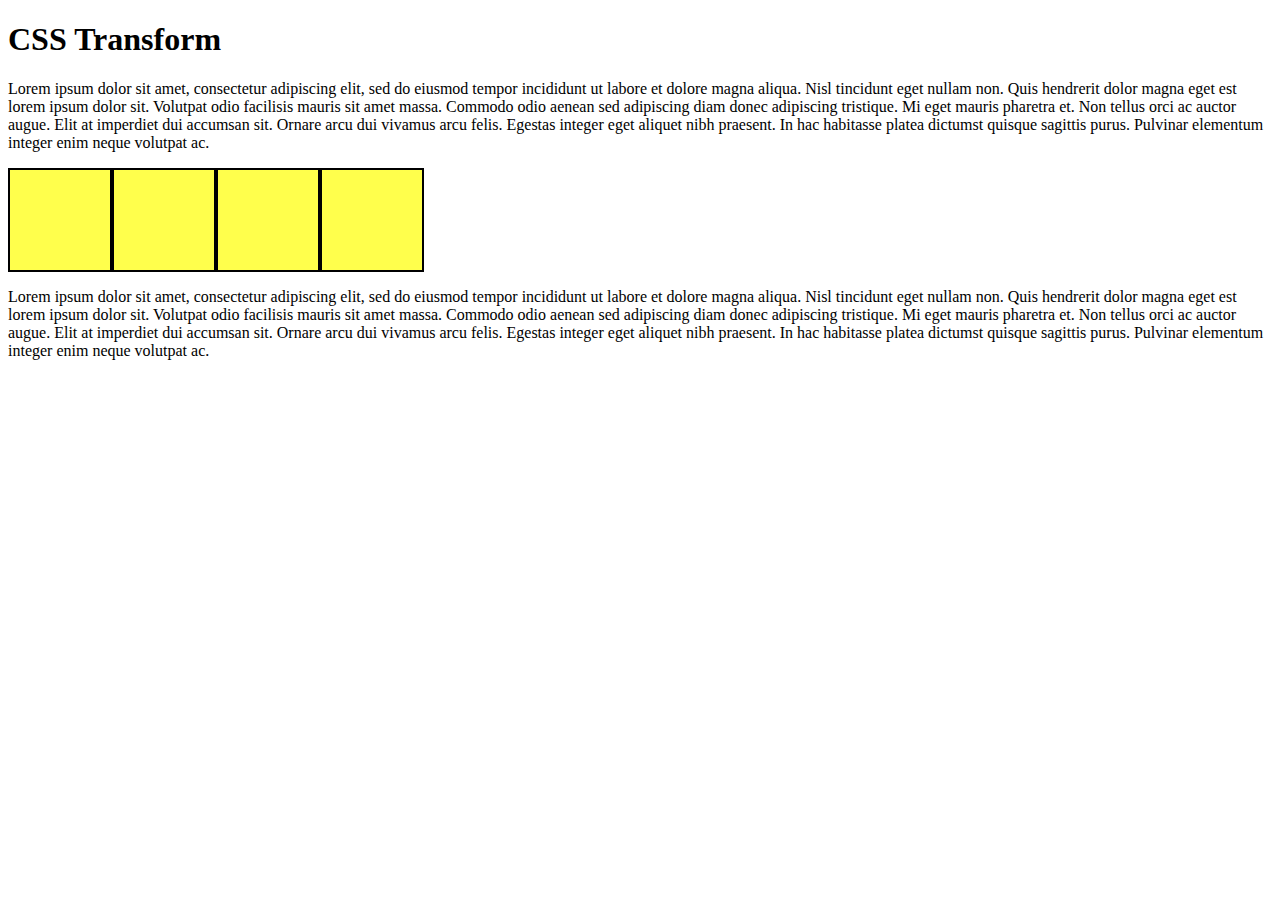
<file: 01. Transform/index.html>
<!DOCTYPE html>
<html lang="ko">
<head>
  <meta charset="UTF-8">
  <meta http-equiv="X-UA-Compatible" content="IE=edge">
  <meta name="viewport" content="width=device-width, initial-scale=1.0">
  <title>Transform</title>
  <link rel="stylesheet" href="style.css">

  <style>

    .box-container {
      display: flex;
    }
    .box {
      width: 100px;
      height: 100px;
      border: 2px solid black;
      background: rgba(255, 255, 0, .7);
      transition: 1s;
    }
    .box:hover {
      transform: scale(2);
    }

  </style>

</head>
<body>
  
  <h1>CSS Transform</h1>
  <p>
    Lorem ipsum dolor sit amet, consectetur adipiscing elit, sed do eiusmod tempor incididunt ut labore et dolore magna aliqua. Nisl tincidunt eget nullam non. Quis hendrerit dolor magna eget est lorem ipsum dolor sit. Volutpat odio facilisis mauris sit amet massa. Commodo odio aenean sed adipiscing diam donec adipiscing tristique. Mi eget mauris pharetra et. Non tellus orci ac auctor augue. Elit at imperdiet dui accumsan sit. Ornare arcu dui vivamus arcu felis. Egestas integer eget aliquet nibh praesent. In hac habitasse platea dictumst quisque sagittis purus. Pulvinar elementum integer enim neque volutpat ac.
  </p>
  <div class="box-container">
    <div class="box"></div>
    <div class="box"></div>
    <div class="box"></div>
    <div class="box"></div>
  </div>  
  <p>
    Lorem ipsum dolor sit amet, consectetur adipiscing elit, sed do eiusmod tempor incididunt ut labore et dolore magna aliqua. Nisl tincidunt eget nullam non. Quis hendrerit dolor magna eget est lorem ipsum dolor sit. Volutpat odio facilisis mauris sit amet massa. Commodo odio aenean sed adipiscing diam donec adipiscing tristique. Mi eget mauris pharetra et. Non tellus orci ac auctor augue. Elit at imperdiet dui accumsan sit. Ornare arcu dui vivamus arcu felis. Egestas integer eget aliquet nibh praesent. In hac habitasse platea dictumst quisque sagittis purus. Pulvinar elementum integer enim neque volutpat ac.
  </p>

</body>
</html>
</file>
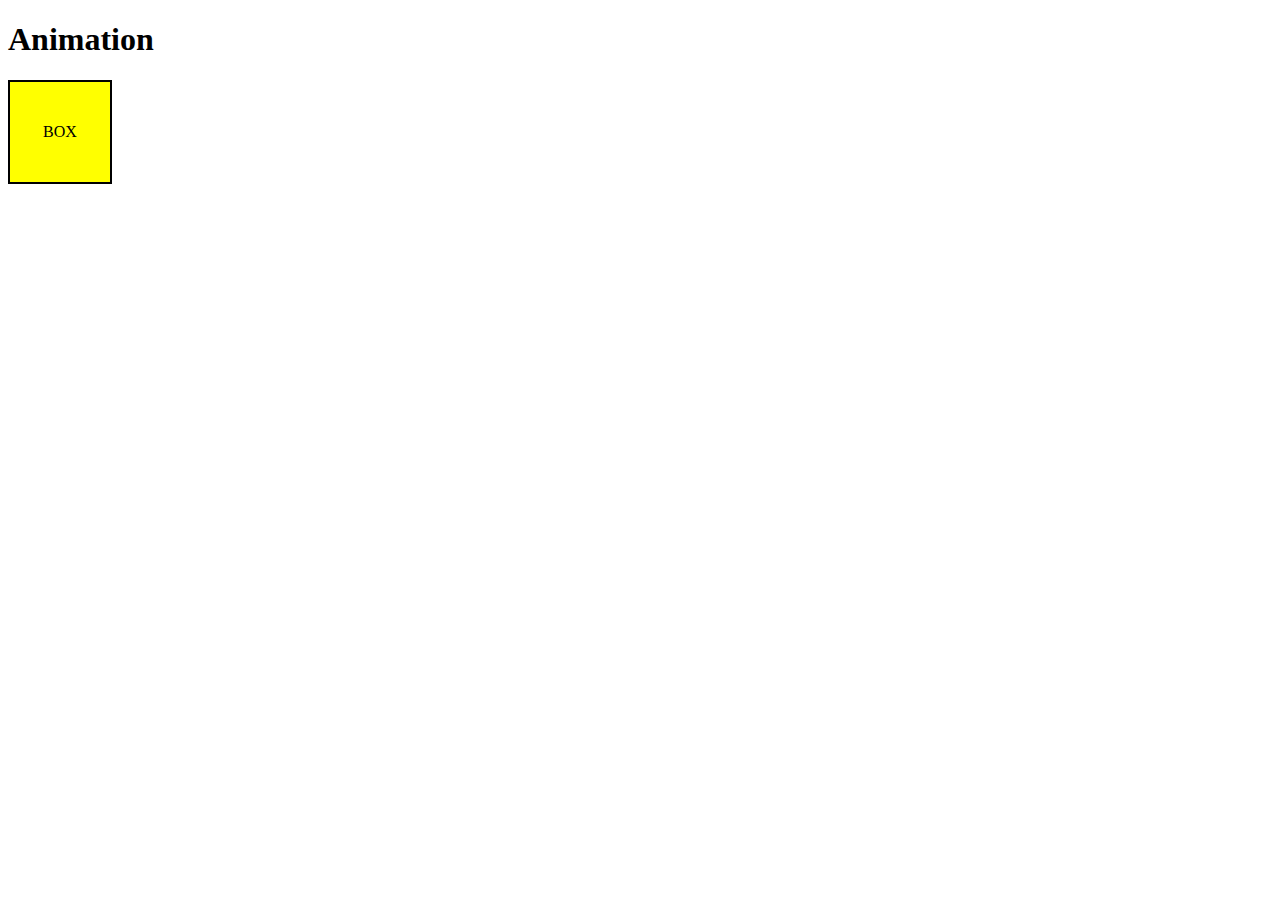
<file: 02.Animation/index.html>
<!DOCTYPE html>
<html lang="ko">
<head>
  <meta charset="UTF-8">
  <meta http-equiv="X-UA-Compatible" content="IE=edge">
  <meta name="viewport" content="width=device-width, initial-scale=1.0">
  <title>Animation</title>
  <style>
    .box {
      width: 100px;
      height: 100px;
      border: 2px solid #000;
      background: yellow;
      display: flex;
      align-items: center;
      justify-content: center;
      animation: sample-ani 3s linear alternate forwards;
    }
    .box:hover {
      animation-play-state: paused;
    }

    .shaceship {
      width: 150px;
      height: 150px;
      background: url('주소') no-repeat 0 0 / auto 150px; /* 주소 반복여부 포지션(0 0) / width hight */
      animation: spaceship-ani 1s infinite steps(17);
    }

    @keyframes sample-ani {
      0% {
        transform: translate(0, 0);
      }
      25% {
        transform: translate(300px, 0);
      }
      100% {
        transform: translate(400px, 500px);
        background: red;
      }
    }

    @keyframes spaceship-ani {
      to {
        background-position: -2550px 0;
      }
    }
      
  </style>
</head>
<body>
  
  <h1>Animation</h1>
  <div class="box">BOX</div>
  <div class="spaceship"></div>



</body>
</html>
</file>
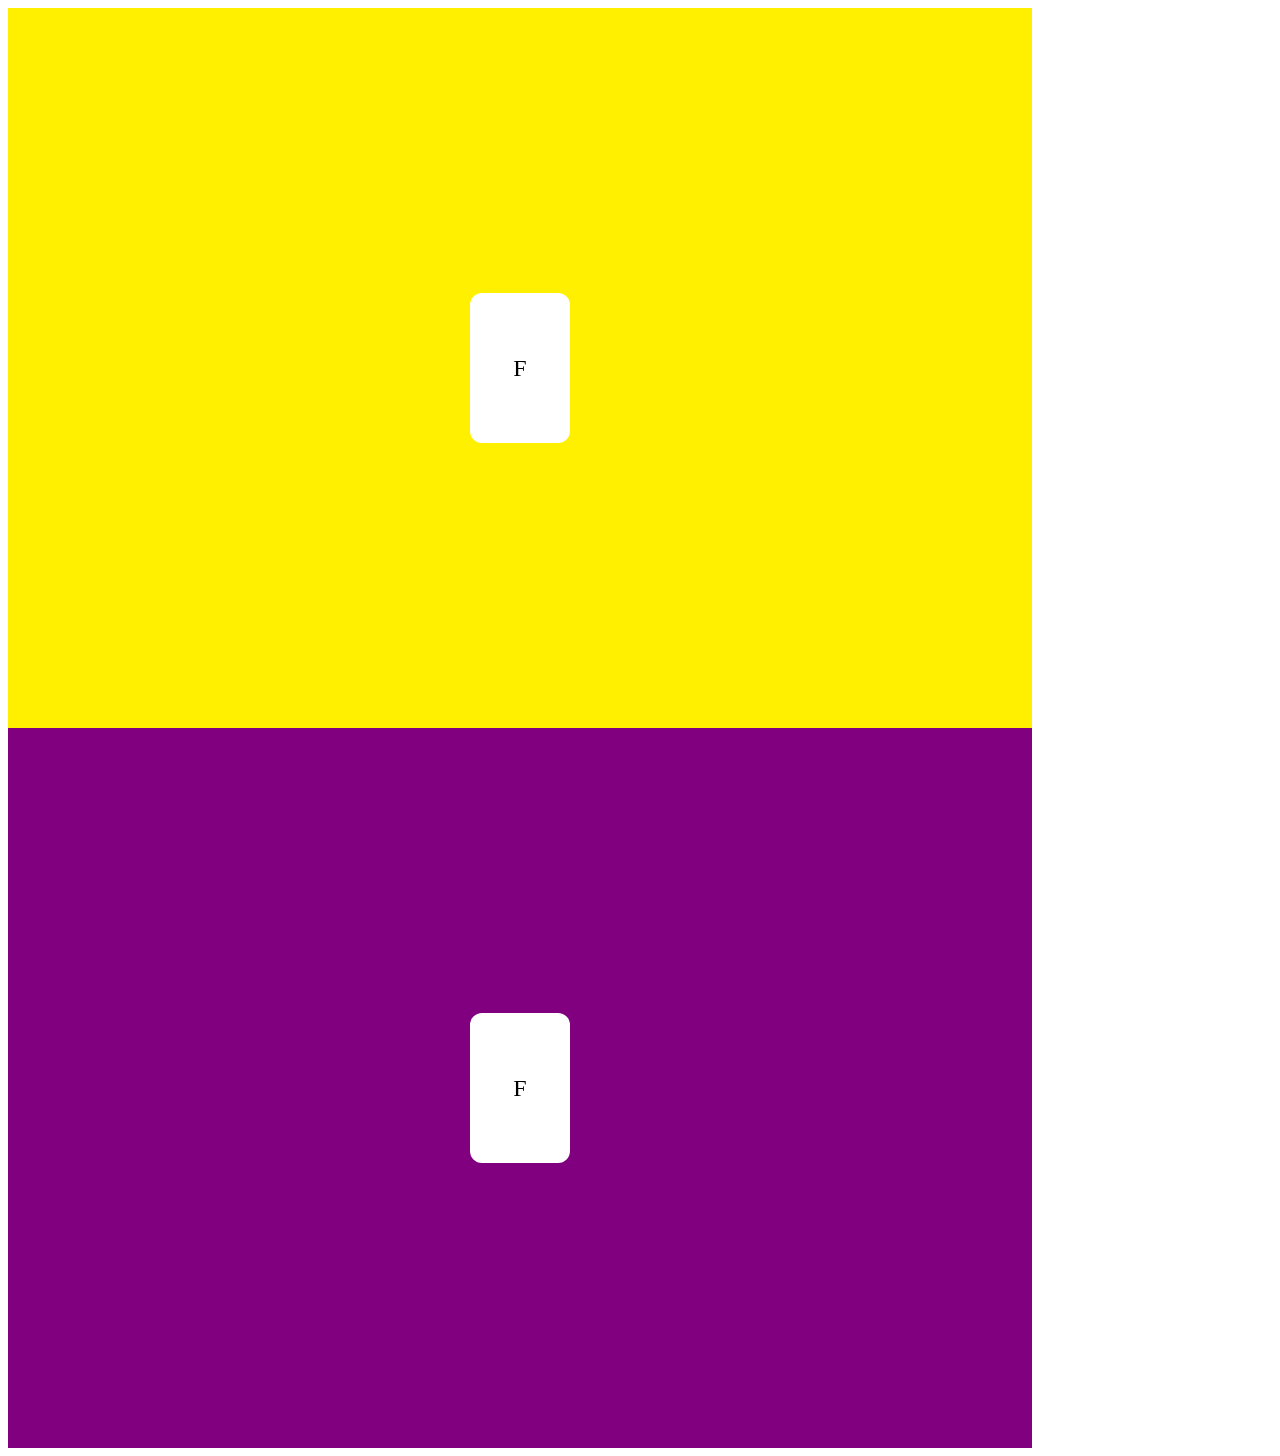
<file: 03.CSS 3D/index.html>
<!DOCTYPE html>
<html lang="ko">
<head>
  <meta charset="UTF-8">
  <meta http-equiv="X-UA-Compatible" content="IE=edge">
  <meta name="viewport" content="width=device-width, initial-scale=1.0">
  <title>CSS 3D</title>

  <style>
    .world {
      display: flex;
      align-items: center;
      justify-content: center;
      width: 80vw;
      height: 80vh;
      background: #fff000;

      perspective: 500px; /* 눈에서의 거리, 가까이 있을 수록 효과가 극적으로 보인다. */

    }
    .card {
      position: relative;
      width: 100px;
      height: 150px;
      margin: 1em;

      /*transform: perspective(500px) rotateY(45deg); 각각의 카드에 적용 */
      transform: rotateY(0deg);
      transition: 1s;
      transform-style: preserve-3d; /* 3d효과 부여(IE 지원 안함) */
      transform-origin: center; /* 회전 중심 축 설정 */
    }

    .card-side {
      display: flex;
      align-items: center;
      justify-content: center;
      position: absolute;
      top: 0;
      left: 0;
      width: 100%;
      height: 100%;
      border-radius: 0.5em; /* em : 폰트 사이즈의 변화에 따라 수치를 변경한다. */
      font-size: 1.5rem;
      -webkit-backface-visibility: hidden; /* 사파리 */
      backface-visibility: hidden; /* 뒷면 감추기 */
    }

    .card-side-front {
      z-index: 1;
      background: white;
    }
    .card-side-back {
      background: red;
      transform: rotateY(180deg);
    }

    /* 뒤깁기 */
    .world:hover .card {
      transform: rotateY(-180deg);
    }

    /* ie 대응 */
    .world-ie {
      display: flex;
      align-items: center;
      justify-content: center;
      width: 80vw;
      height: 80vh;
      background: purple;
      perspective: 500px;
    }

    .card-side-ie {
      display: flex;
      align-items: center;
      justify-content: center;
      position: absolute;
      top: 50%;
      left: 50%;
      width: 100px;
      height: 150px;
      margin: -75px 0 0 -50px;
      border-radius: 0.5em;
      font-size: 1.5rem;
      -webkit-backface-visibility: hidden;
      backface-visibility: hidden;
      transition: 1s;
    }

    .card-side-front-ie {
      background: white;
      z-index: 1;
    }
    .card-side-back-ie {
      background: red;
      transform: rotateY(180deg);
    }

    .world-ie:hover .card-side-front-ie{
      transform: rotateY(180deg);
    }
    .world-ie:hover .card-side-back-ie {
      transform: rotateY(360deg);
    }

  </style>

</head>
<body>
  
  <!-- 공간을 3D로 만들어야 한다. -->
  <div class="world">
    <div class="card">
      <div class="card-side card-side-front">F</div>
      <div class="card-side card-side-back">B</div>
    </div>
  </div>

  <!-- IE 대응 -->
  <div class="world-ie">
    <div class="card-side-ie card-side-front-ie">F</div>
    <div class="card-side-ie card-side-back-ie">B</div>
  </div>

</body>
</html>
</file>
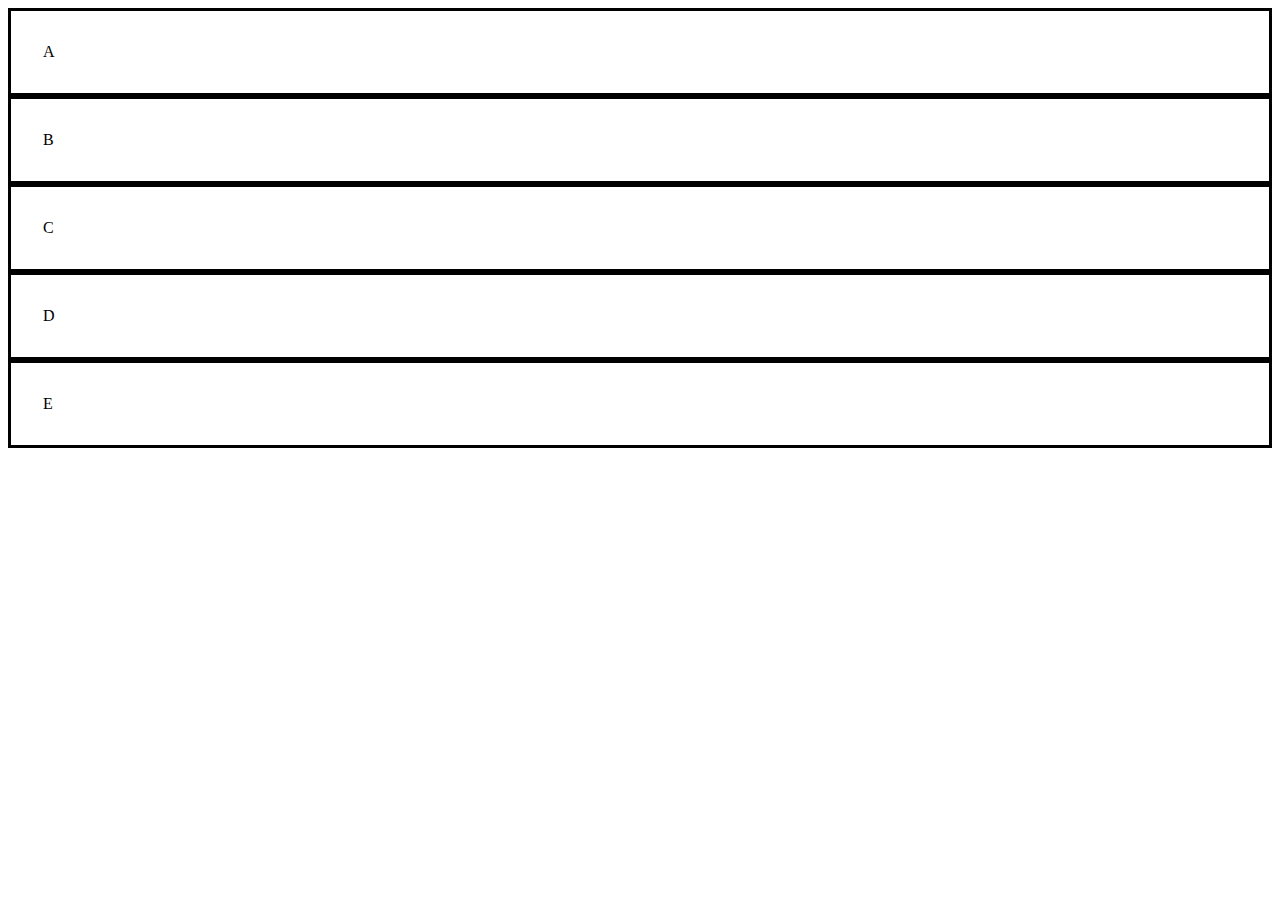
<file: 04. css flex/index.html>
<!DOCTYPE html>
<html lang="ko">
<head>
  <meta charset="UTF-8">
  <meta http-equiv="X-UA-Compatible" content="IE=edge">
  <meta name="viewport" content="width=device-width, initial-scale=1.0">
  <title>FLEX</title>

  <style>
    .contaienr {
      display: flex;
      justify-content: center;
      align-items: center;
      height: 80vh;
      background: gray;
    }

    .item {
      padding: 2em;
      background: #fff;
      border: 3px solid #000;
    }

  </style>

</head>
<body>
  
  <div class="container">
    <div class="item">A</div>
    <div class="item">B</div>
    <div class="item">C</div>
    <div class="item">D</div>
    <div class="item">E</div>
  </div>


</body>
</html>
</file>
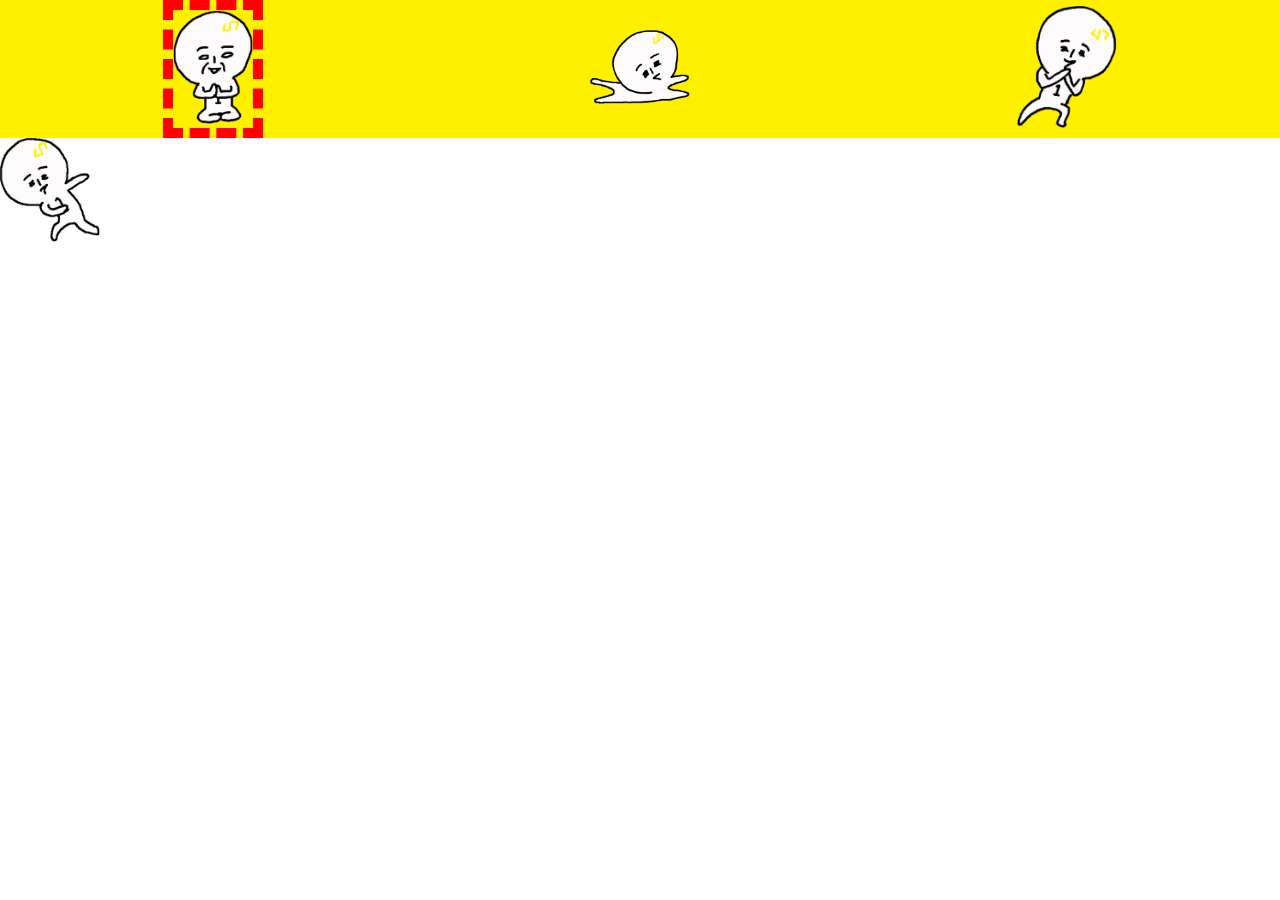
<file: 05. JS 워밍업/index.html>
<!DOCTYPE html>
<html lang="ko">
<head>
  <meta charset="UTF-8">
  <meta http-equiv="X-UA-Compatible" content="IE=edge">
  <meta name="viewport" content="width=device-width, initial-scale=1.0">
  <title>JS 워밍업</title>

  <link rel="stylesheet" href="css/reset.css">
  <style>
    img {
        max-width: 100%;
        height: auto;
    }
    .characters {
        display: flex;
        align-items: center;
        justify-content: space-around;
        background: #fff000;
    }
    .ilbuni {
        width: 100px;
        cursor: pointer;
    }
    .characters .ilbuni {
        display: inline-block;
    }
    .special {
        border: 10px dashed red;
    }
</style>
</head>
<body>
<div class="characters">
    <div class="ilbuni a">
        <img src="images/ilbuni_0.png" alt="일분이">
    </div>
    <div class="ilbuni b">
        <img src="images/ilbuni_1.png" alt="일분이">
    </div>
    <div class="ilbuni c">
        <img src="images/ilbuni_2.png" alt="일분이">
    </div>
</div>
<div class="ilbuni d">
    <img src="images/ilbuni_3.png" alt="일분이">
</div>

  <script src="main.js"></script>
</body>
</html>
</file>
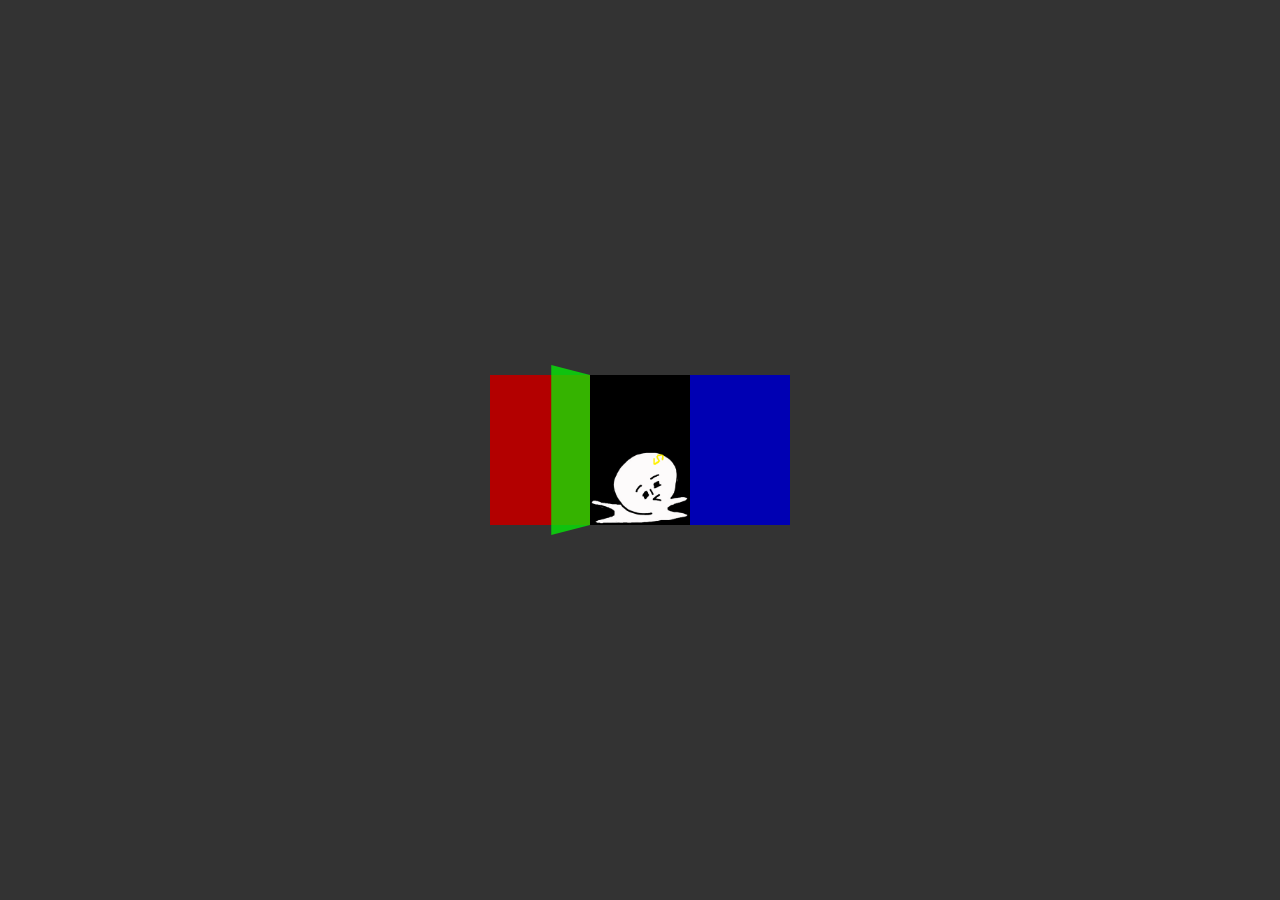
<file: 07. 예제. 3개의 문/index.html>
<!DOCTYPE html>
<html lang="ko">
<head>
  <meta charset="UTF-8">
  <meta http-equiv="X-UA-Compatible" content="IE=edge">
  <meta name="viewport" content="width=device-width, initial-scale=1.0">
  <title>3개의 문</title>
  <link rel="stylesheet" href="./css/reset.css">
  <style>
    .stage {
      width: 100vw;
      height: 100vh;
      background: #333;
      display: flex;
      align-items: center;
      justify-content: center;
    }

    .door {
      position: relative;
      width: 100px;
      height: 150px;
    }

    .door-back {
      position: absolute;
      top: 0;
      left: 0;
      width: 100%;
      height: 100%;
      background: #000;
      overflow: hidden;
    }

    .ilbuni {
      position: absolute;
      left: 0;
      bottom: 0;
      width: 100px;
      height: 100px;
      background-repeat: no-repeat;
      background-position: 50% 100%; /* x y */
      background-size: contain;
      transform: translate3d(100%, 0, 0);
      transition: 0.5s 0.5s; /* duration delay */
    }

    .door:nth-child(1) .ilbuni { background-image: url('./images/ilbuni_0.png'); }
    .door:nth-child(2) .ilbuni { background-image: url('./images/ilbuni_1.png'); }
    .door:nth-child(3) .ilbuni { background-image: url('./images/ilbuni_2.png'); }

    .door-body {
      position: absolute;
      top: 0;
      left: 0;
      width: 100%;
      height: 100%;
      transition: 0.5s;
      transform-origin: left; /* 0% */
    }

    .door:nth-child(1) .door-body  { background: rgba(255, 0, 0, .7); }
    .door:nth-child(2) .door-body  { background: rgba(0, 255, 0, .7); }
    .door:nth-child(3) .door-body  { background: rgba(0, 0, 255, .7); }

    /* 회전체 자체에 시점을 넣어서 외곡을 잡느다. */
    /* .door:hover .door-body {
      transform: perspective(800px) rotateY(-110deg);
    }
    .door:hover .ilbuni {
      transform: translate3d(0, 0, 0);
    } */

    .door-opened .door-body {
      transform: perspective(800px) rotateY(-110deg);
    }
    .door-opened .ilbuni {
      transform: translate3d(0, 0, 0);
    }

  </style>
</head>
<body>

  <div class="stage">
    <div class="door">
      <div class="door-back">
        <div class="ilbuni"></div>
      </div>
      <div class="door-body"></div>
    </div>
    <div class="door">
      <div class="door-back">
        <div class="ilbuni"></div>
      </div>
      <div class="door-body"></div>
    </div>
    <div class="door">
      <div class="door-back">
        <div class="ilbuni"></div>
      </div>
      <div class="door-body"></div>
    </div>
  </div>

  <script>

    (function() {

      const stageElem = document.querySelector('.stage');
      let currentItem; // 현재 활성화된 아이템을 저장

      // 활성화
      function activate(elem) {
        elem.classList.add('door-opened');
        currentItem = elem;
      }

      // 비활성화
      function inactivate(elem) {
        elem.classList.remove('door-opened');
      }

      // 이벤트 함수
      function doorHandler(e) {
        // const currentItem = document.querySelector('.door-opened');
        
        const targetElem = e.target;

        if (currentItem) {
          inactivate(currentItem);
        }

        if (targetElem.classList.contains('door-body')) {
          activate(targetElem.parentNode);
        }
      }

      // 이벤트 리스너
      stageElem.addEventListener('click', doorHandler);

      activate(document.querySelector('.door:nth-child(2)'));


    })();

  </script>

</body>
</html>
</file>
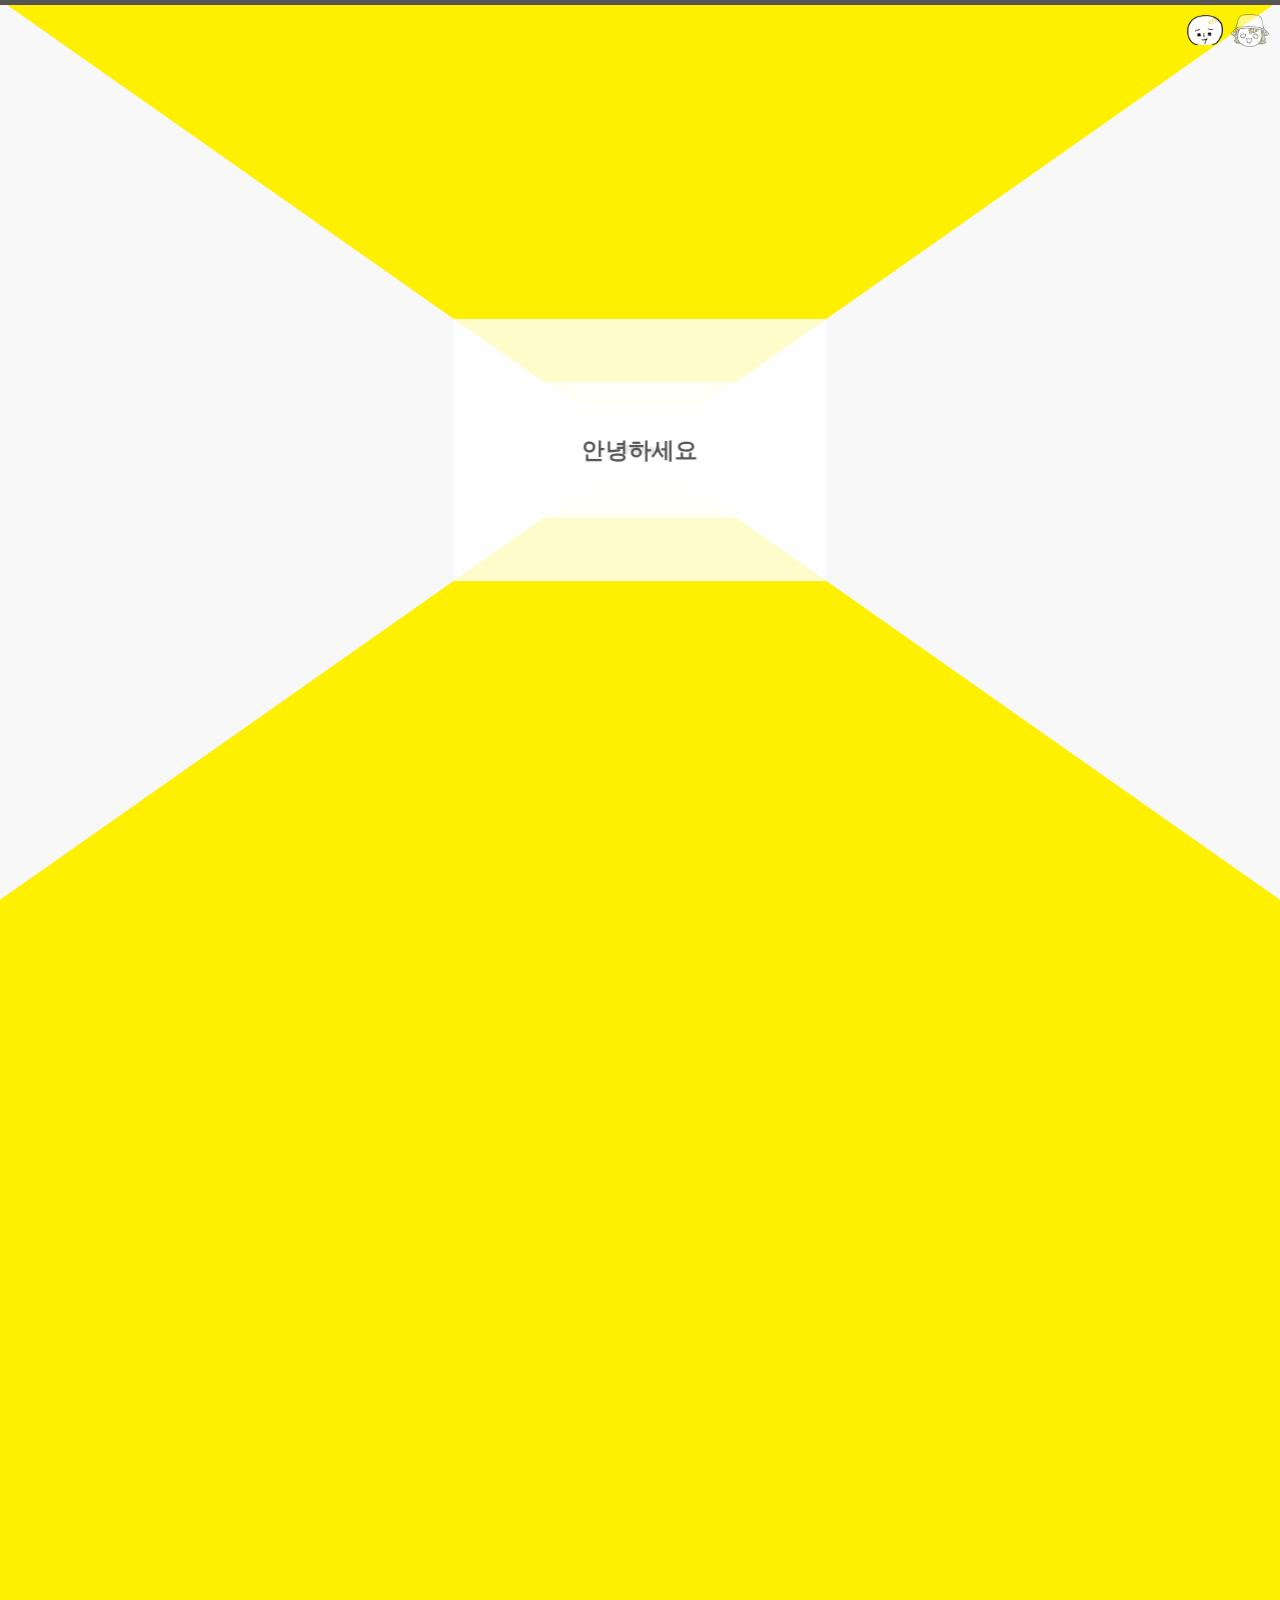
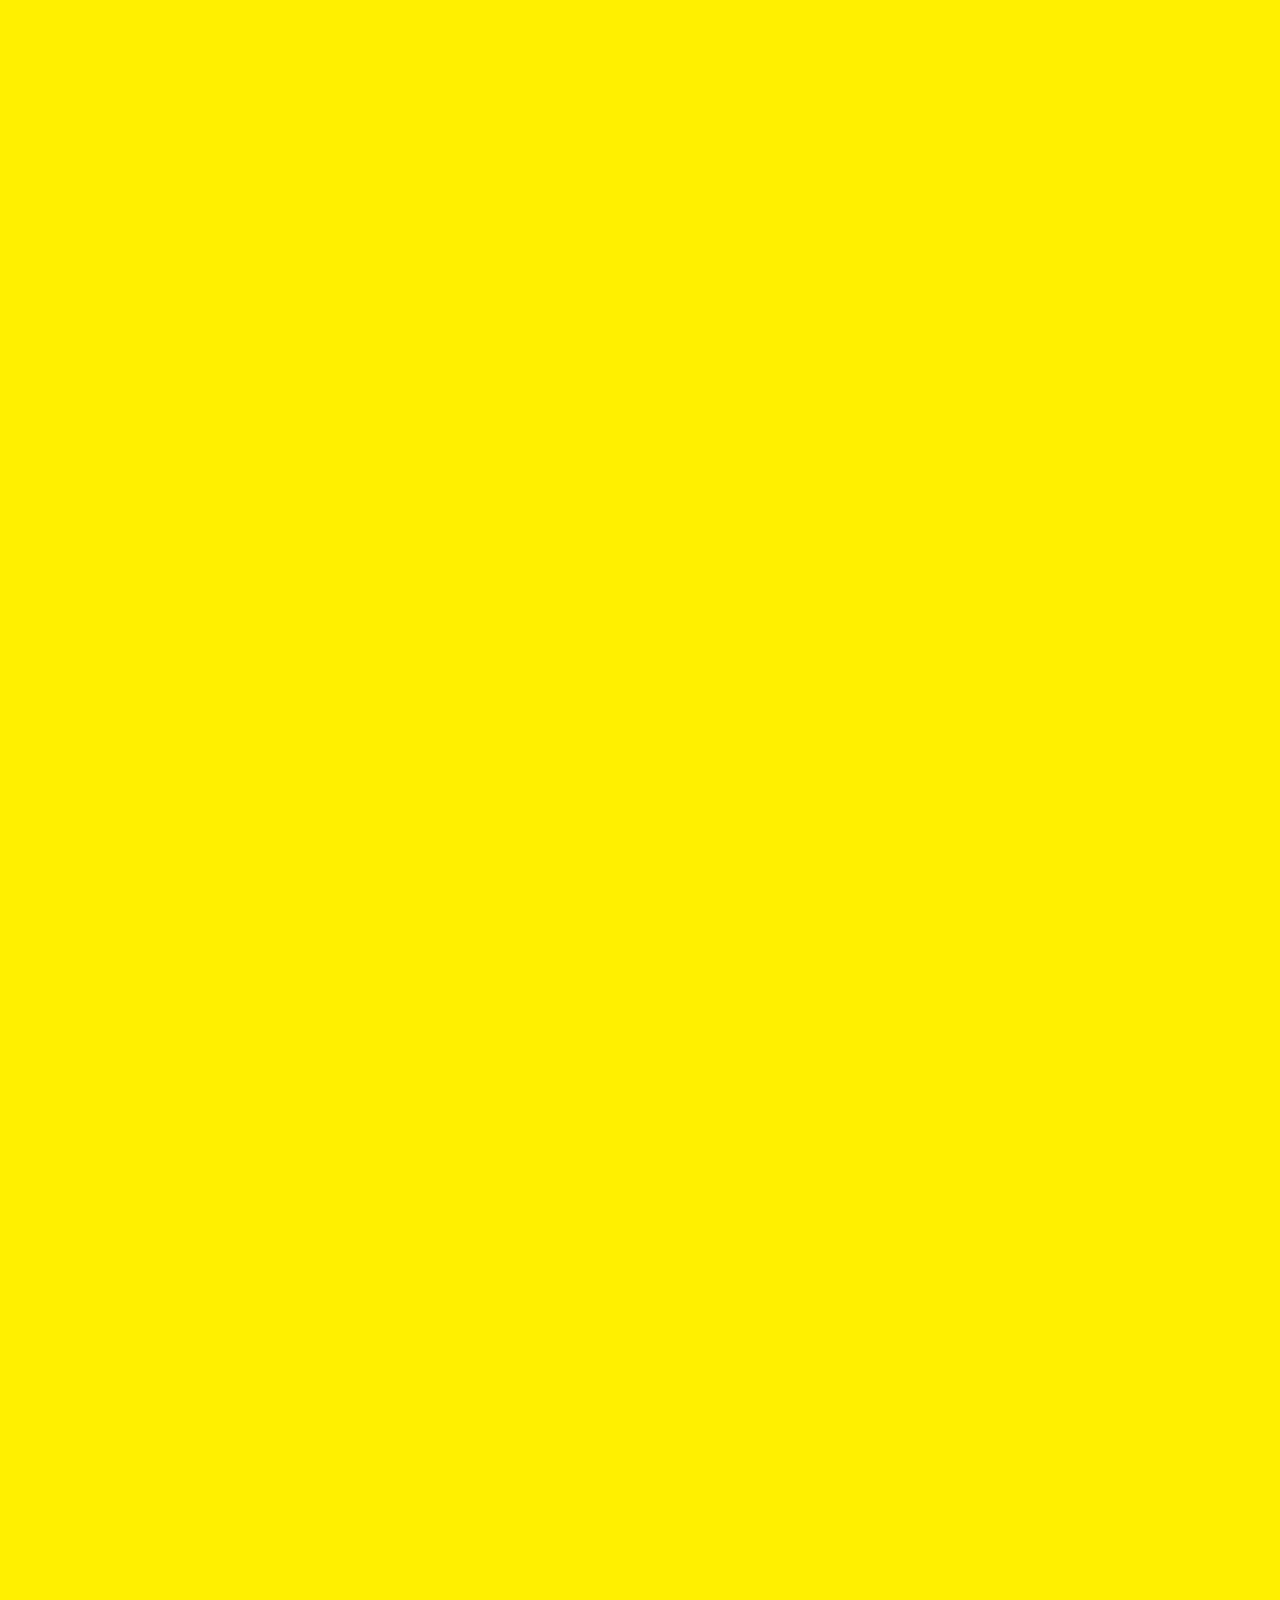
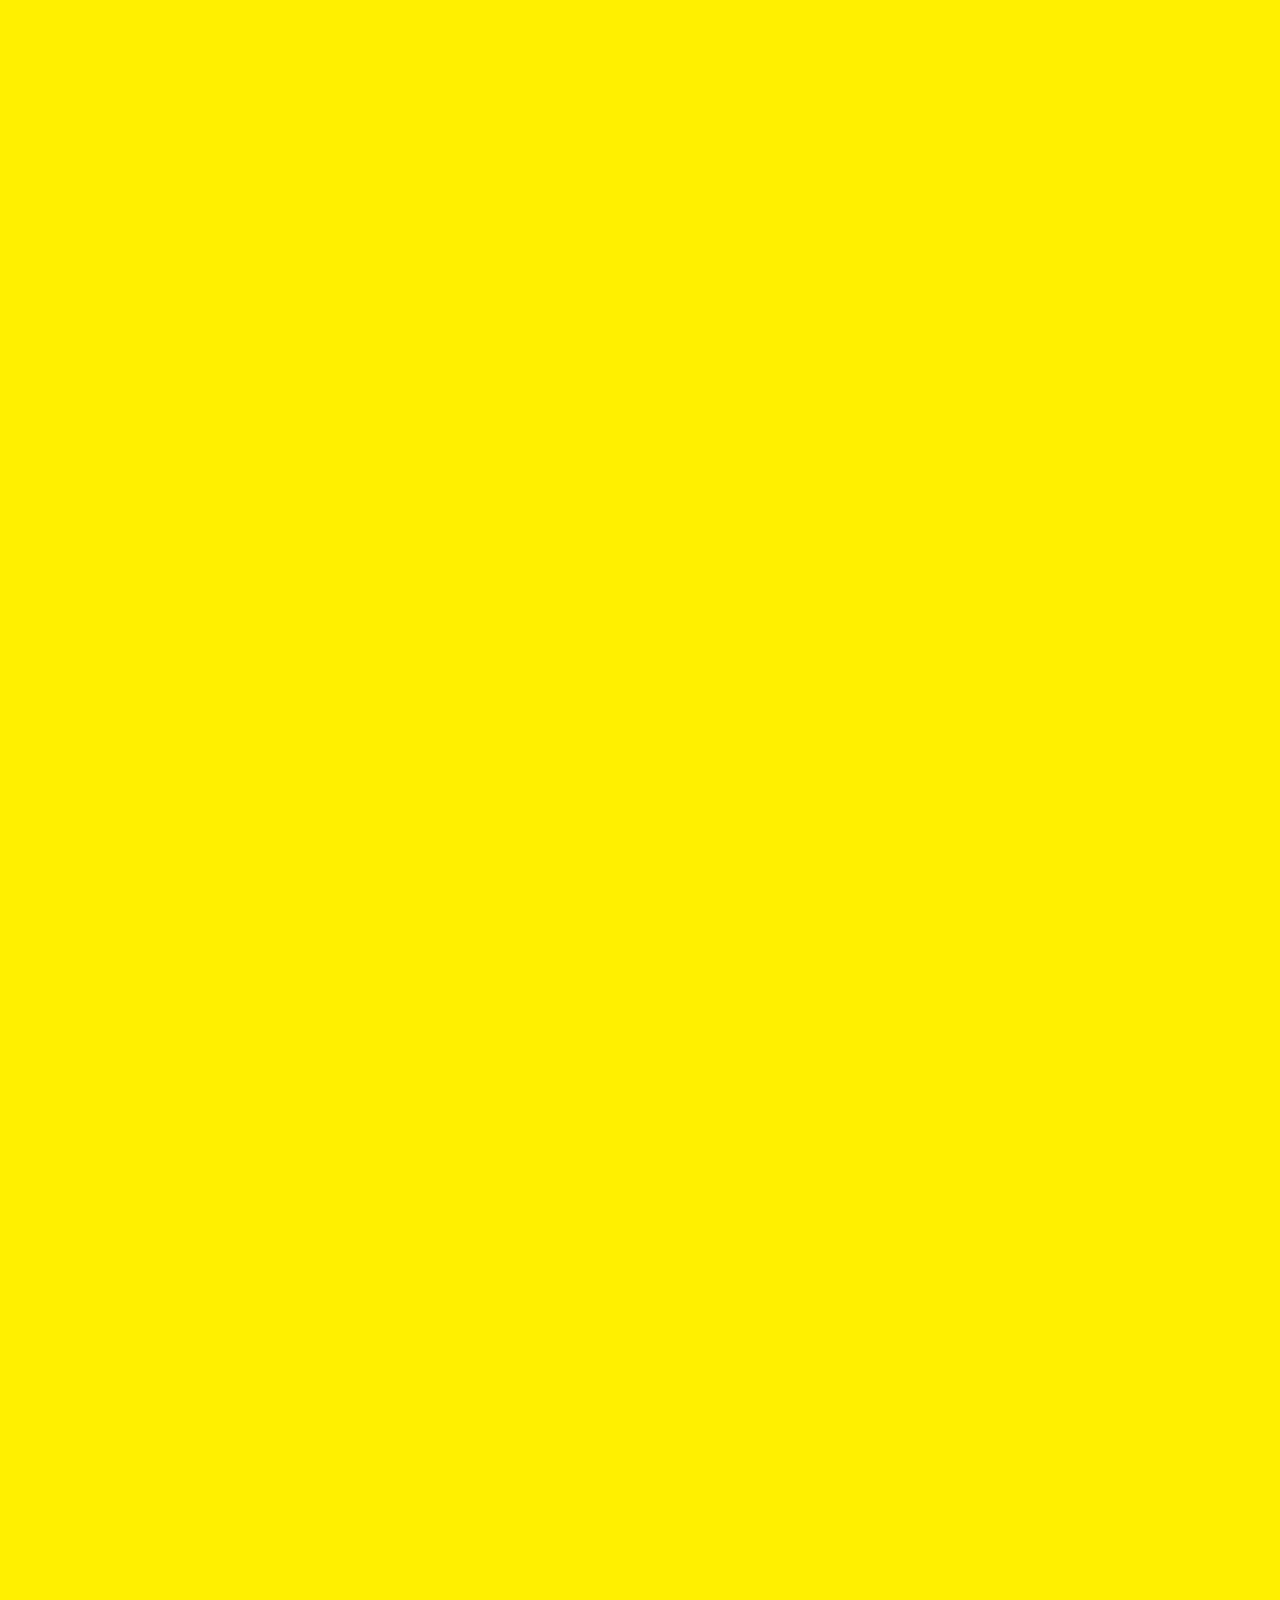
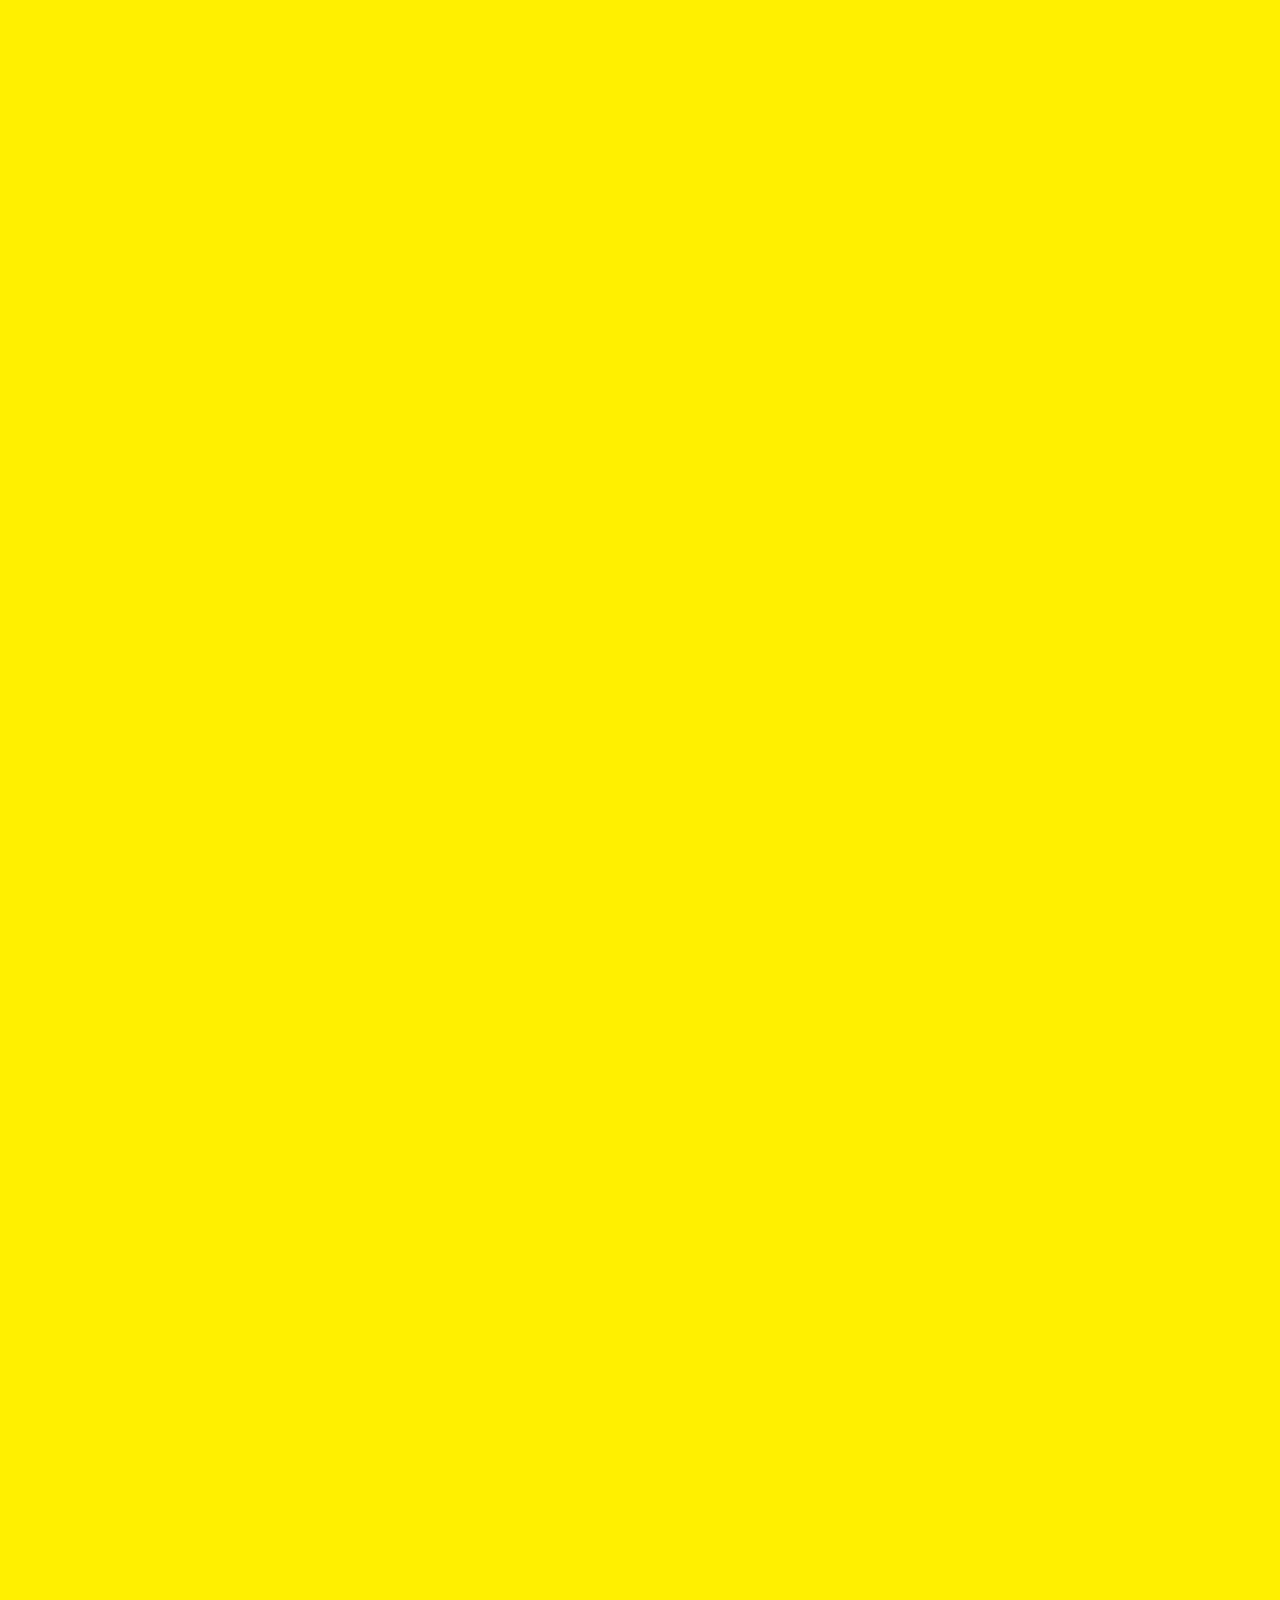
<file: 12. 전진 3d 스크롤/index.html>
<!DOCTYPE html>
<html lang="ko">
<head>
  <meta charset="UTF-8">
  <meta http-equiv="X-UA-Compatible" content="IE=edge">
  <meta name="viewport" content="width=device-width, initial-scale=1.0">
  <title>전진! 3D 스크롤</title>
  <link rel="stylesheet" href="css/reset.css">
  <link rel="stylesheet" href="css/style.css">
</head>
<body>
  
  <div class="progress-bar-con">
    <div class="progress-bar"></div>
  </div>
  
  <div class="select-character">
    <button class="select-character-btn select-character-btn-ilbuni" data-char="ilbuni"></button>
    <button class="select-character-btn select-character-btn-ragirl" data-char="ragirl"></button>
  </div>

  <div class="world">
    <div class="stage">
      <div class="house">
        <section class="wall wall-left"></section>
        <section class="wall wall-right"></section>
        <section class="wall wall-front wall-front-a">
          <div class="wall-content">
            <h2 class="wall-title">안녕하세요</h2>
          </div>
        </section>
        <section class="wall wall-front wall-front-b">
          <div class="wall-content">
            <h2 class="wall-title">Hello</h2>
          </div>
        </section>
        <section class="wall wall-front wall-front-c">
          <div class="wall-content">
            <h2 class="wall-title">Hola</h2>
          </div>
        </section>
        <section class="wall wall-front wall-front-d">
          <div class="wall-content">
            <h2 class="wall-title" lang="ja-JP">こんにちは</h2>
          </div>
        </section>
      </div>
      <!-- // house -->
      <!-- <div class="character">
        <div class="character-face-con character-head">
          <div class="character-face character-head-face face-front"></div>
          <div class="character-face character-head-face face-back"></div>
        </div>
        <div class="character-face-con character-torso">
          <div class="character-face character-torso-face face-front"></div>
          <div class="character-face character-torso-face face-back"></div>
        </div>
        <div class="character-face-con character-arm character-arm-right">
          <div class="character-face character-arm-face face-front"></div>
          <div class="character-face character-arm-face face-back"></div>
        </div>
        <div class="character-face-con character-arm character-arm-left">
          <div class="character-face character-arm-face face-front"></div>
          <div class="character-face character-arm-face face-back"></div>
        </div>
        <div class="character-face-con character-leg character-leg-right">
          <div class="character-face character-leg-face face-front"></div>
          <div class="character-face character-arm-face face-back"></div>
        </div>
        <div class="character-face-con character-leg character-leg-left">
          <div class="character-face character-leg-face face-front"></div>
          <div class="character-face character-arm-face face-back"></div>
        </div>
      </div> -->

    </div>
    <!-- // stage -->
  </div>
  <!-- world end -->

  <script src="js/character.js"></script>
  <script src="js/main.js"></script>
</body>
</html>
</file>
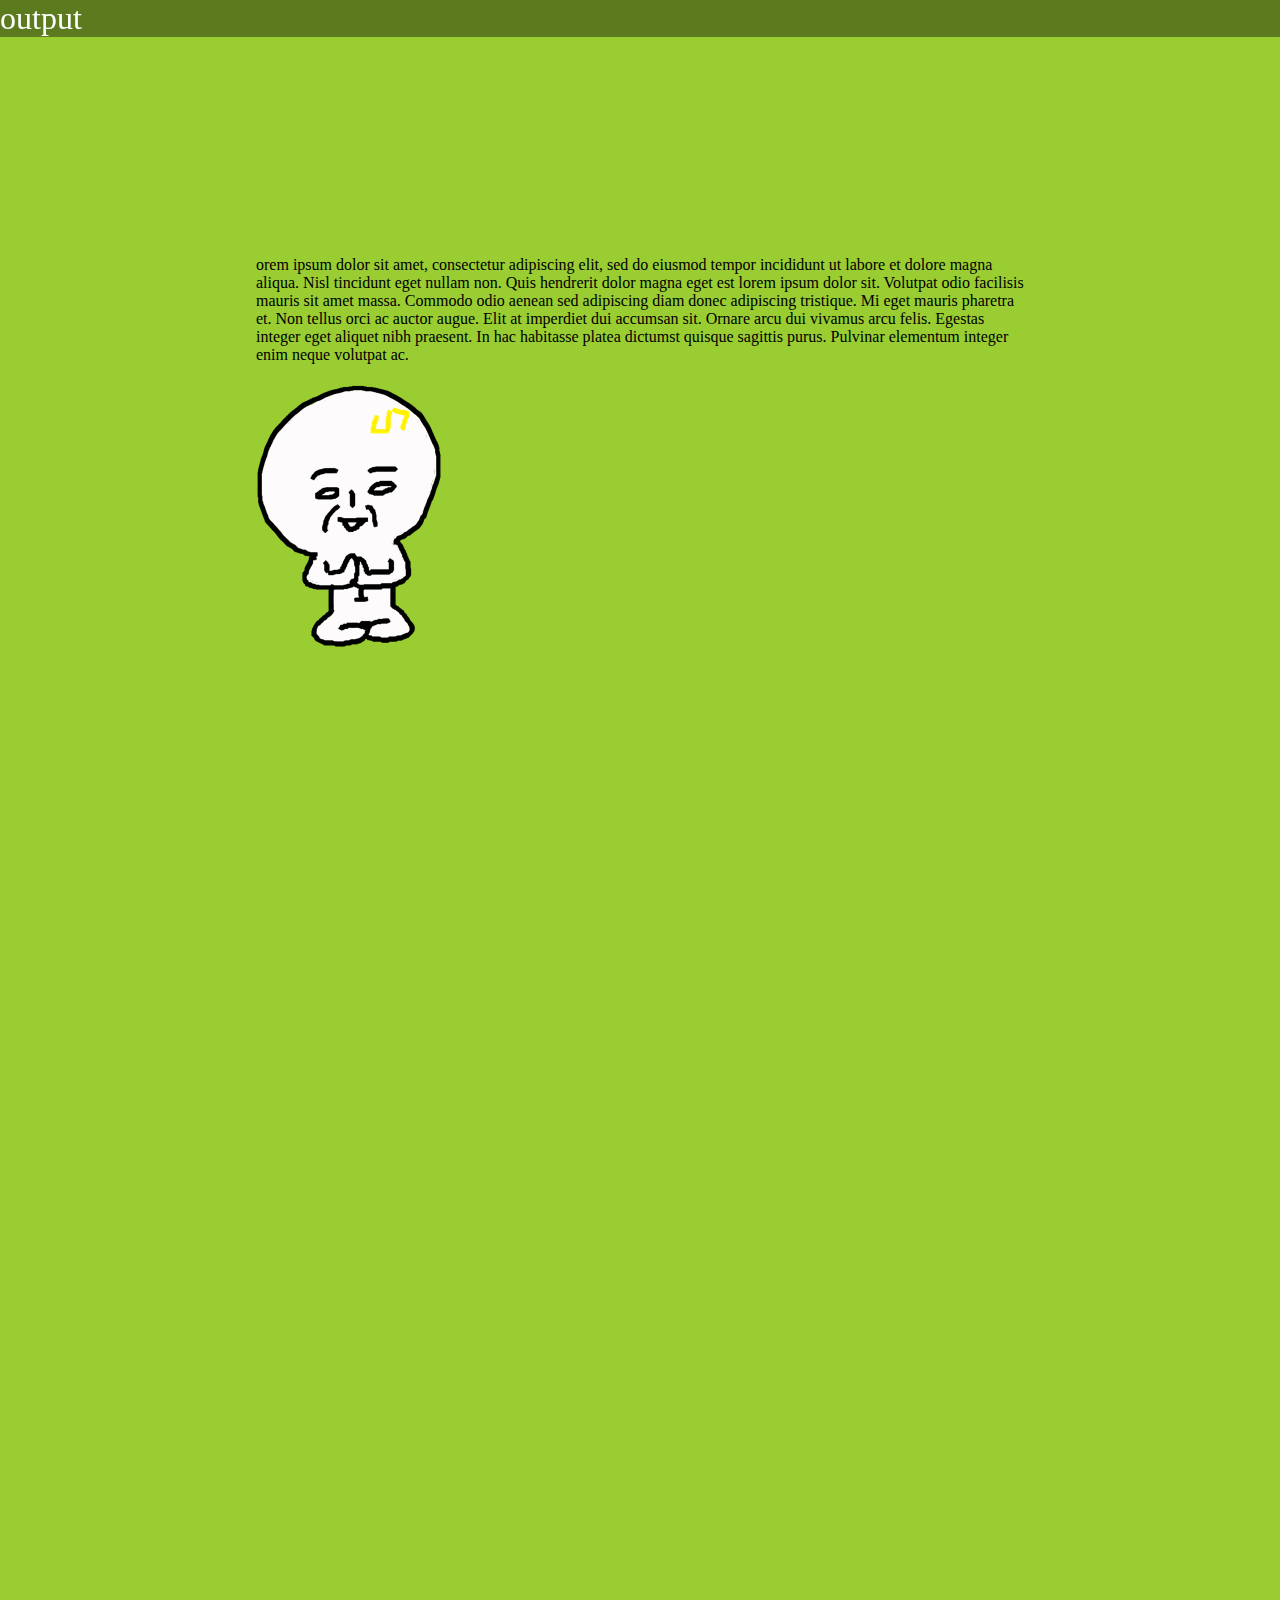
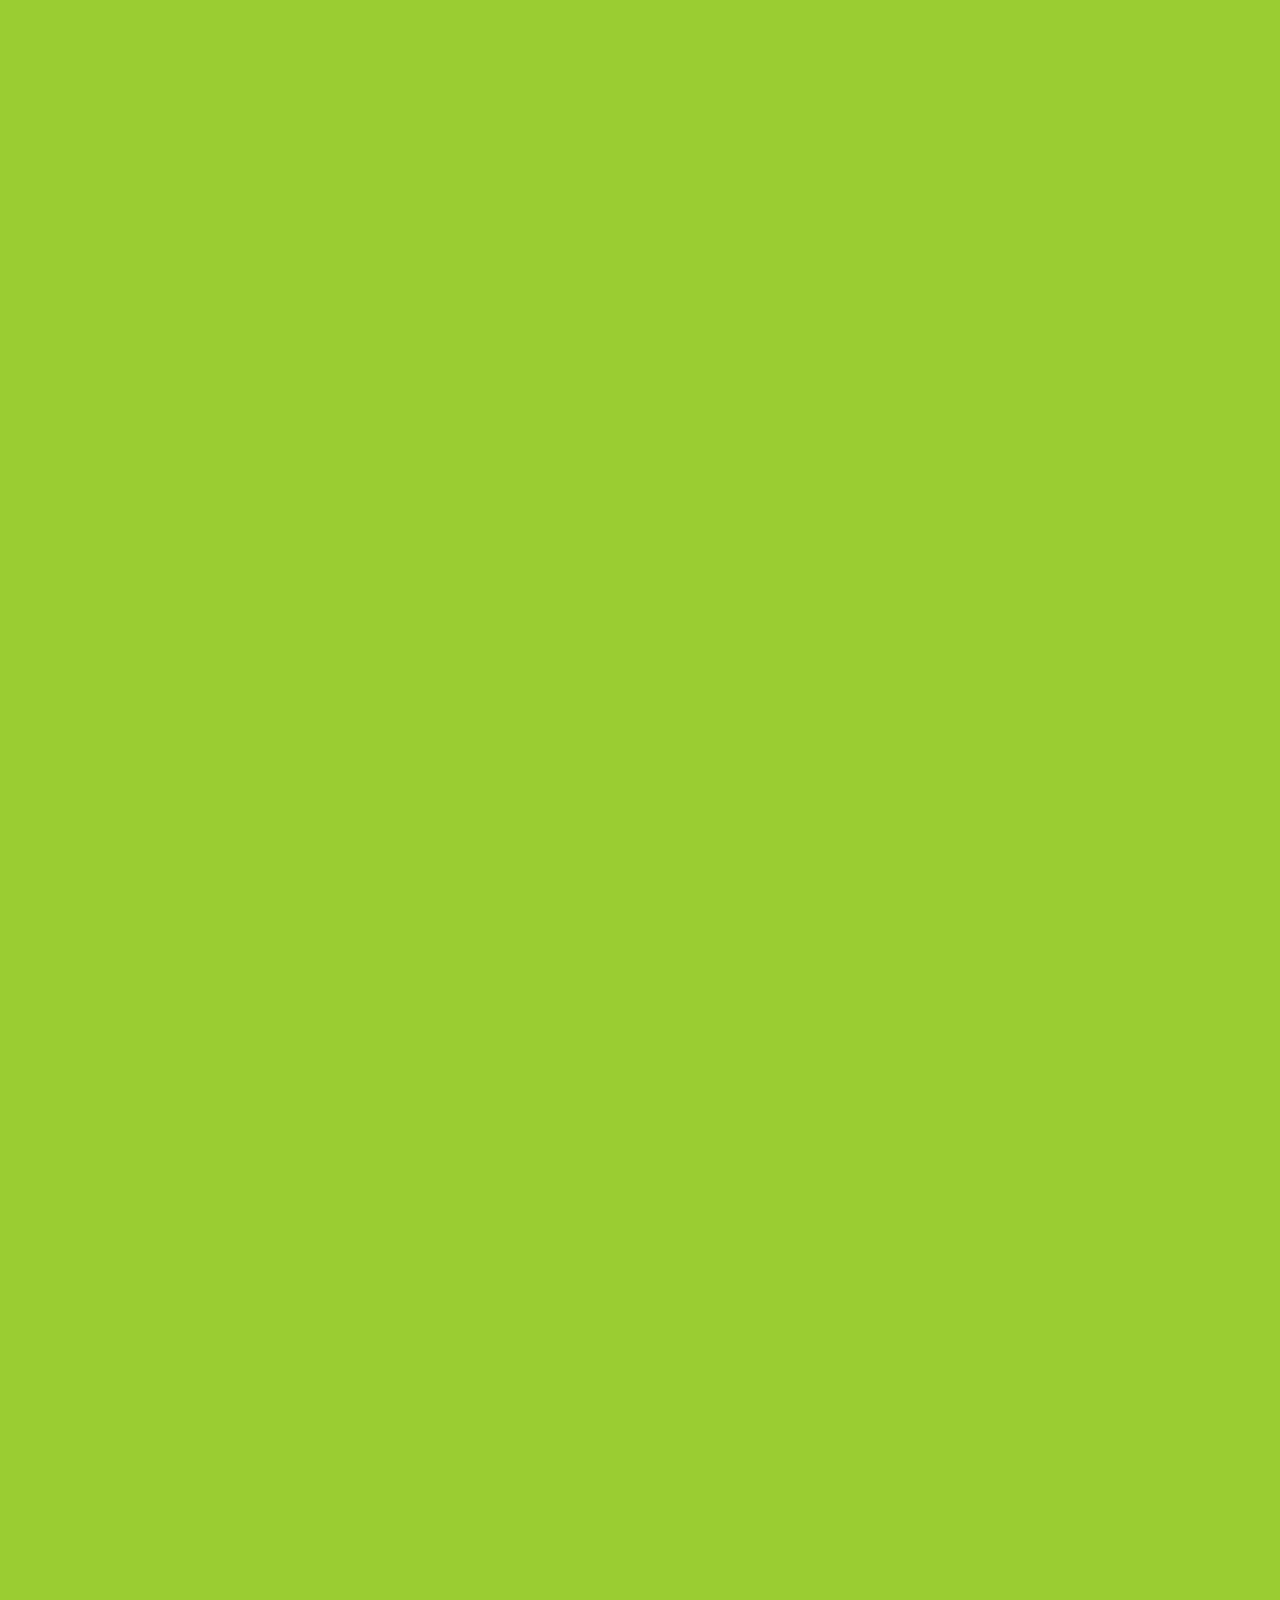
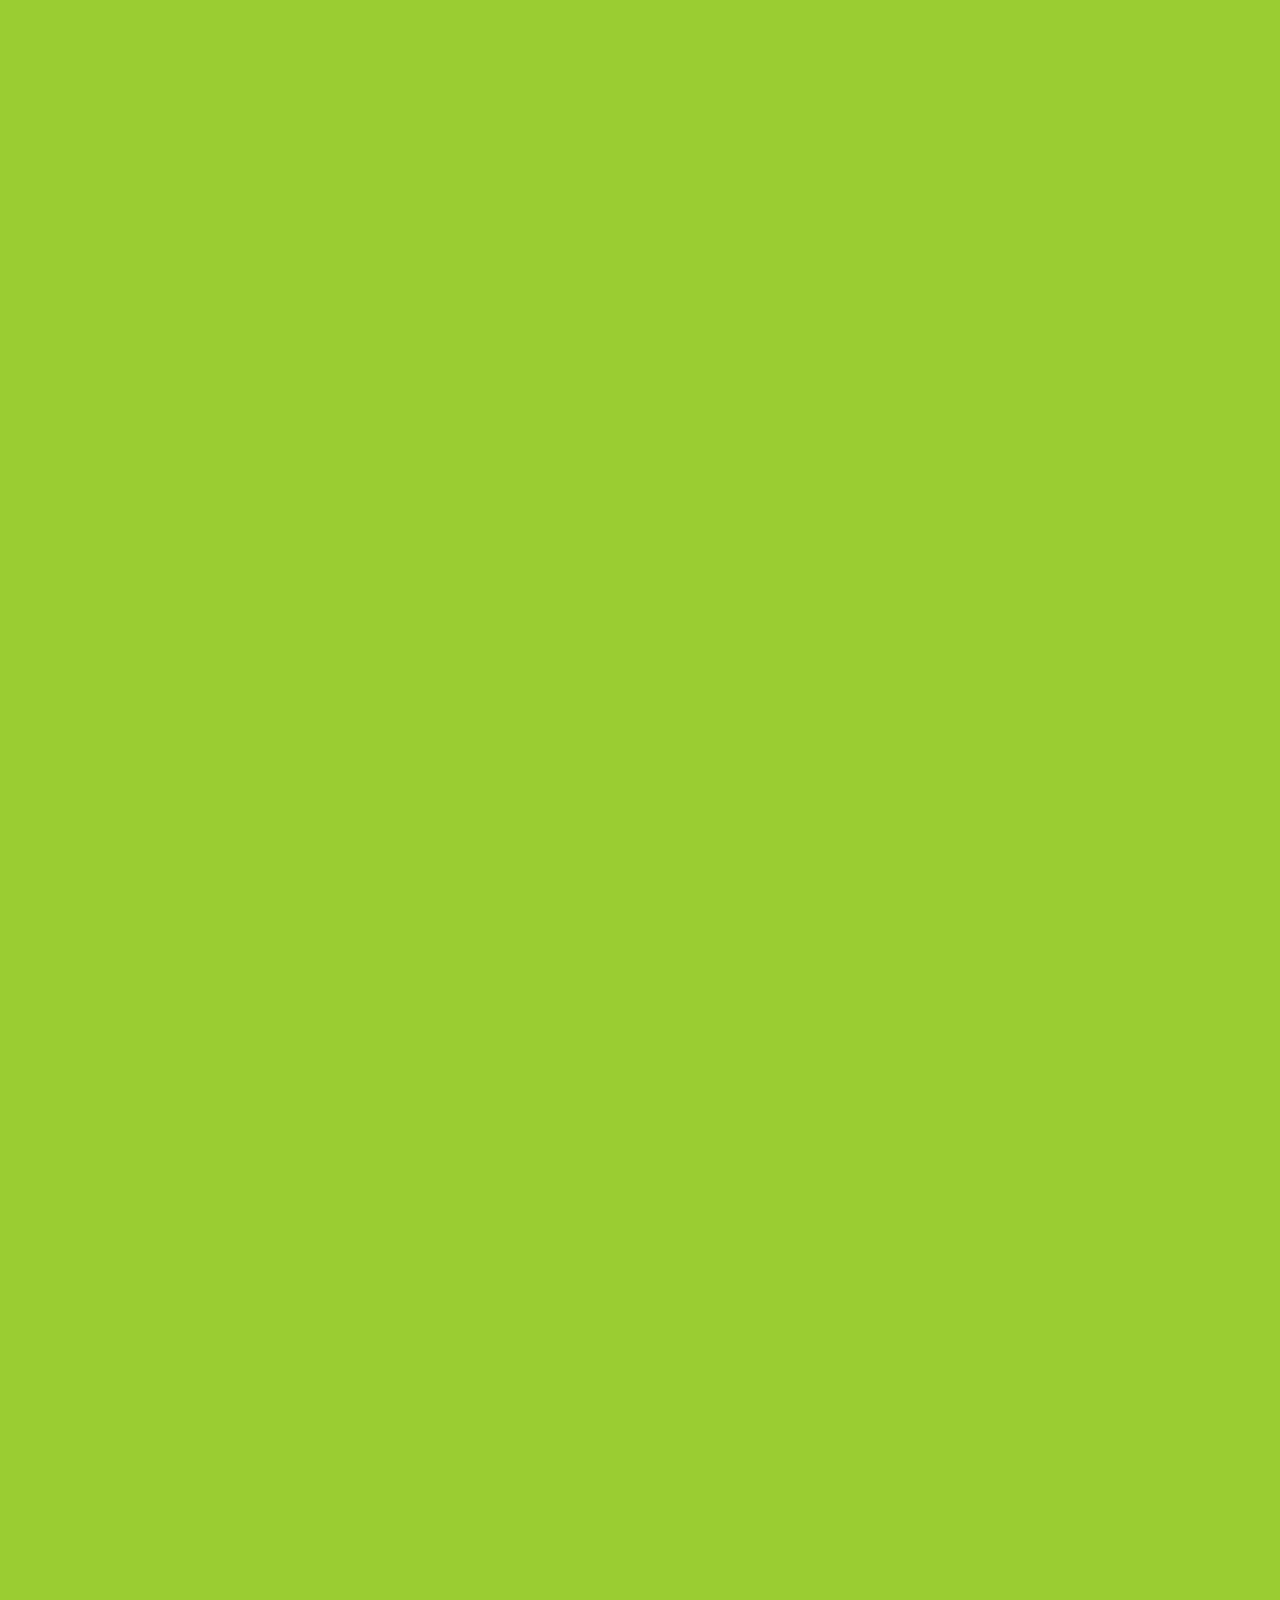
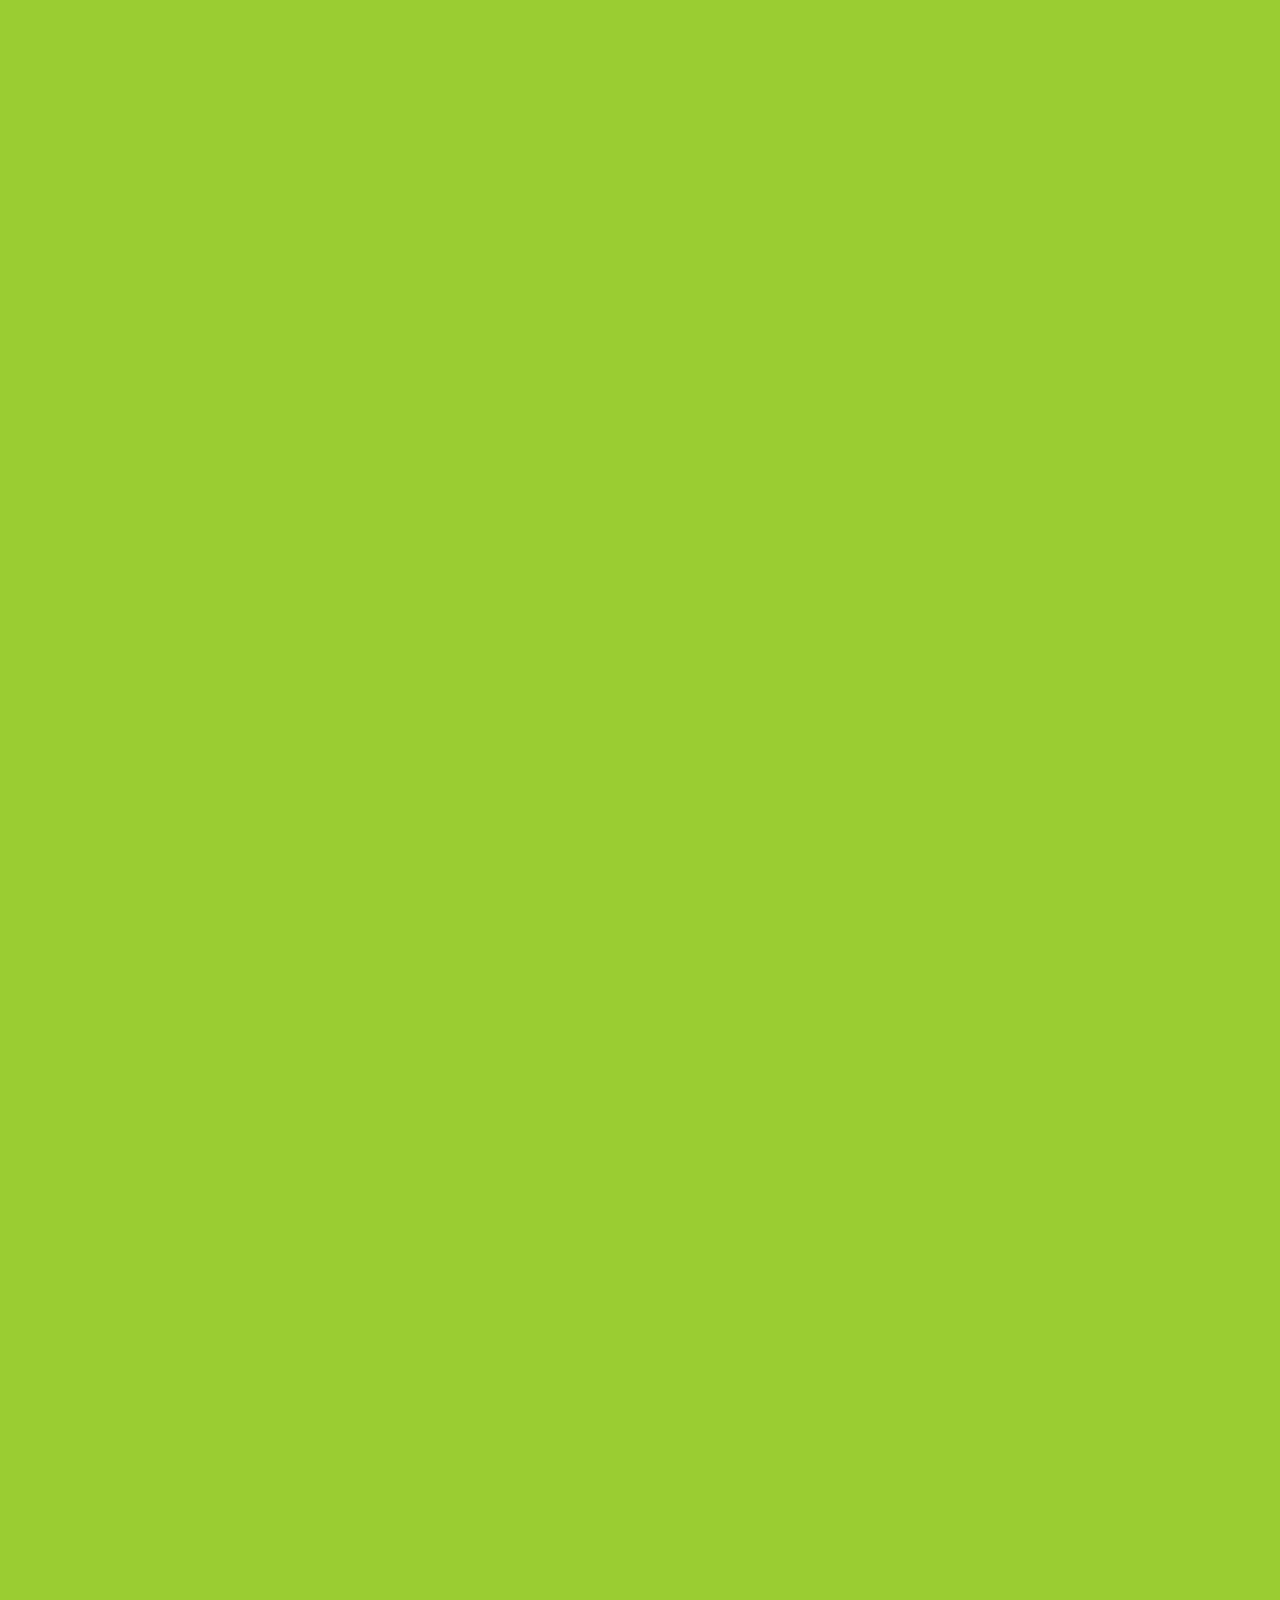
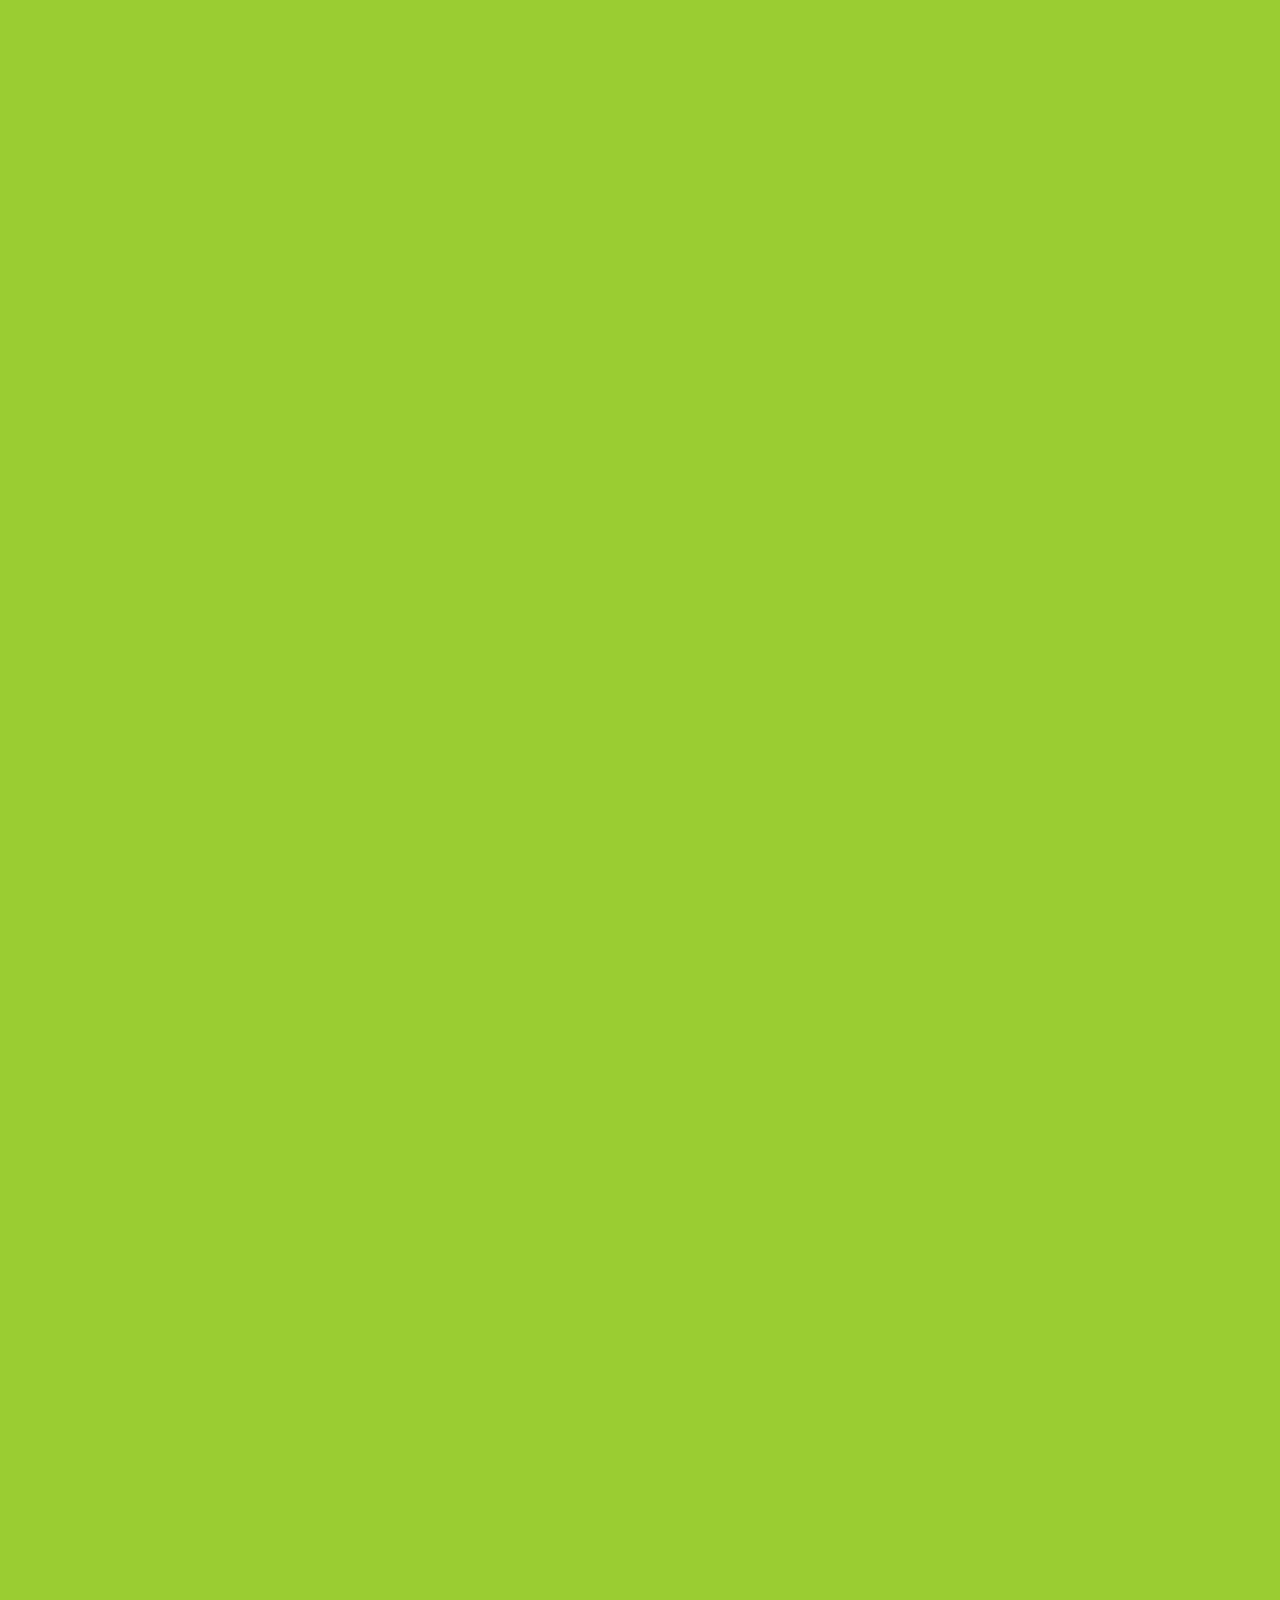
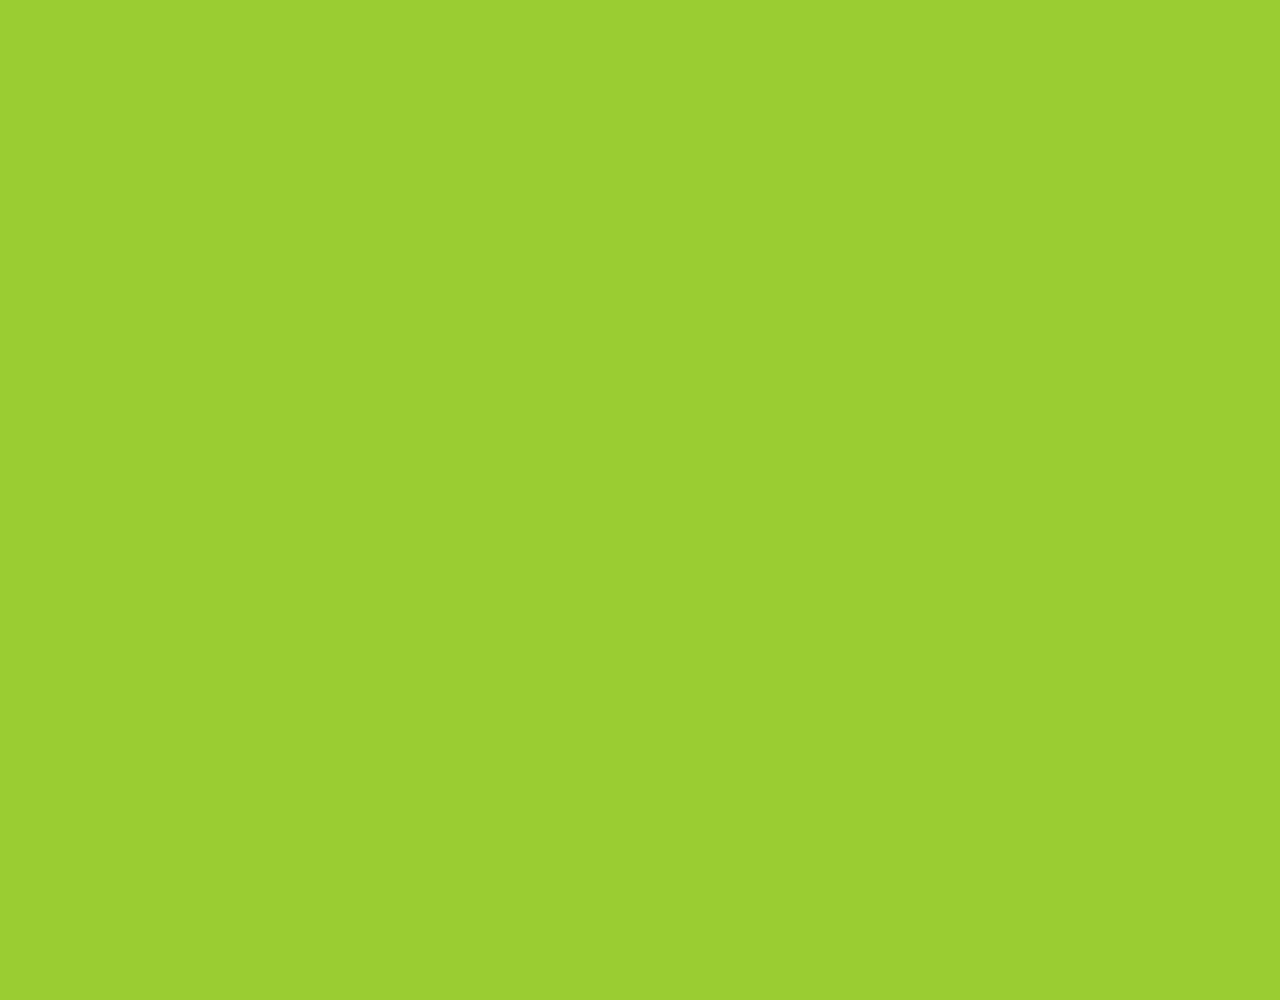
<file: 9. 스크롤 다루기/index.html>
<!DOCTYPE html>
<html lang="ko">
<head>
  <meta charset="UTF-8">
  <meta http-equiv="X-UA-Compatible" content="IE=edge">
  <meta name="viewport" content="width=device-width, initial-scale=1.0">
  <title>스크롤 다루기</title>
  <link rel="stylesheet" href="css/reset.css">

  <style>

    img {
      max-width: 100%;
    }
    .content {
      height: 1000vh;
      padding: 20%;
      background: yellowgreen;
    }

    .output {
      position: fixed;
      top: 0;
      left: 0;
      width: 100%;
      font-size: 2rem;
      font-weight: 200;
      color: #fff;
      background: rgba(0, 0, 0, .4);
    }

    .ilbuni {
      width: 100%;
      margin: 20px auto;
      transition: 1s;
    }
    .ilbuni.zoom {
      transform: scale(2);
    }

  </style>

</head>
<body>
  
  <div class="output">output</div>
  <div class="content">
    <p>
      orem ipsum dolor sit amet, consectetur adipiscing elit, sed do eiusmod tempor incididunt ut labore et dolore magna aliqua. Nisl tincidunt eget nullam non. Quis hendrerit dolor magna eget est lorem ipsum dolor sit. Volutpat odio facilisis mauris sit amet massa. Commodo odio aenean sed adipiscing diam donec adipiscing tristique. Mi eget mauris pharetra et. Non tellus orci ac auctor augue. Elit at imperdiet dui accumsan sit. Ornare arcu dui vivamus arcu felis. Egestas integer eget aliquet nibh praesent. In hac habitasse platea dictumst quisque sagittis purus. Pulvinar elementum integer enim neque volutpat ac.
    </p>
    <figure class="ilbuni">
      <img src="images/ilbuni_0.png" alt="일분이">
    </figure>
  </div>

  <script>
    (function() {

      const outputElem = document.querySelector('.output');
      const ilbuniElem = document.querySelector('.ilbuni');

      function showValue() {
        // outputElem.innerHTML = window.pageYOffset;
        // outputElem.innerHTML = ilbuniElem.offsetTop;
        let posY = ilbuniElem.getBoundingClientRect().top;
        outputElem.innerHTML = posY;

        if (posY < window.innerHeight* 0.2) {
          ilbuniElem.classList.add('zoom');
        } else {
          ilbuniElem.classList.remove('zoom');
        }
      }

      window.addEventListener('scroll', function() {
        showValue();
      });


    })();
  </script>
</body>
</html>
</file>
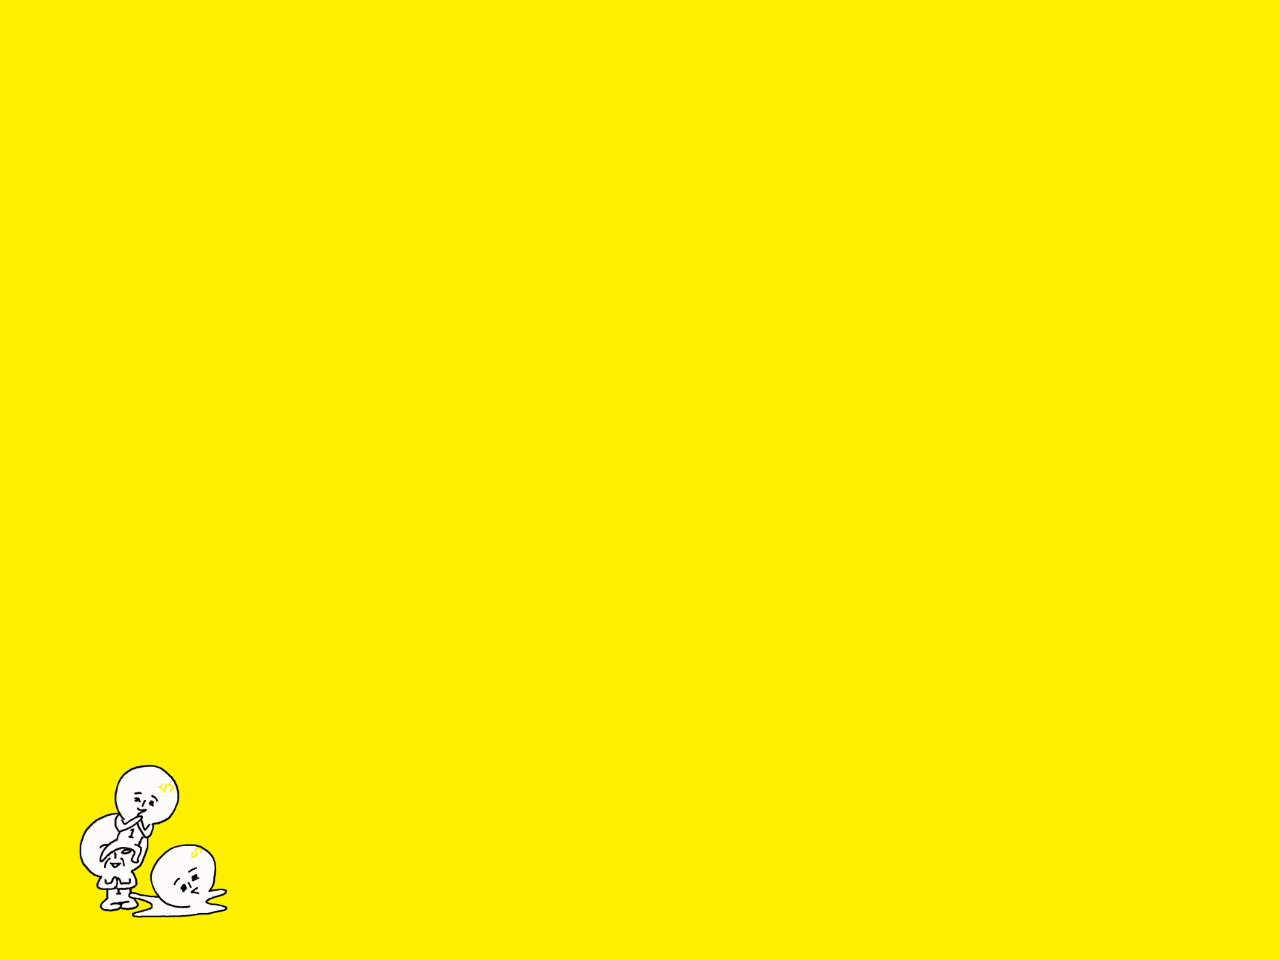
<file: 06. JS 이벤트 다루기/Interactive_section5_4-delegation/index.html>
<!DOCTYPE html>
<html>
<head>
    <meta charset="UTF-8">
    <meta name="viewport" content="width=device-width, initial-scale=1.0">
    <meta http-equiv="X-UA-Compatible" content="ie=edge">
    <title>Interactive Web</title>
    <link rel="stylesheet" href="css/reset.css">
    <link rel="stylesheet" href="css/style.css">
</head>
<body>
    <div class="stage">
        <div class="ilbuni a"></div>
        <div class="ilbuni b"></div>
        <div class="ilbuni c"></div>
    </div>

    <script>
    (function() {
        // 이벤트 위임
        const stage = document.querySelector('.stage');

        function clickHandler(e) {
            if (e.target.classList.contains('ilbuni')) {
                stage.removeChild(e.target);
            }
        }

        stage.addEventListener('click', clickHandler);
    })();
    </script>
</body>
</html>
</file>
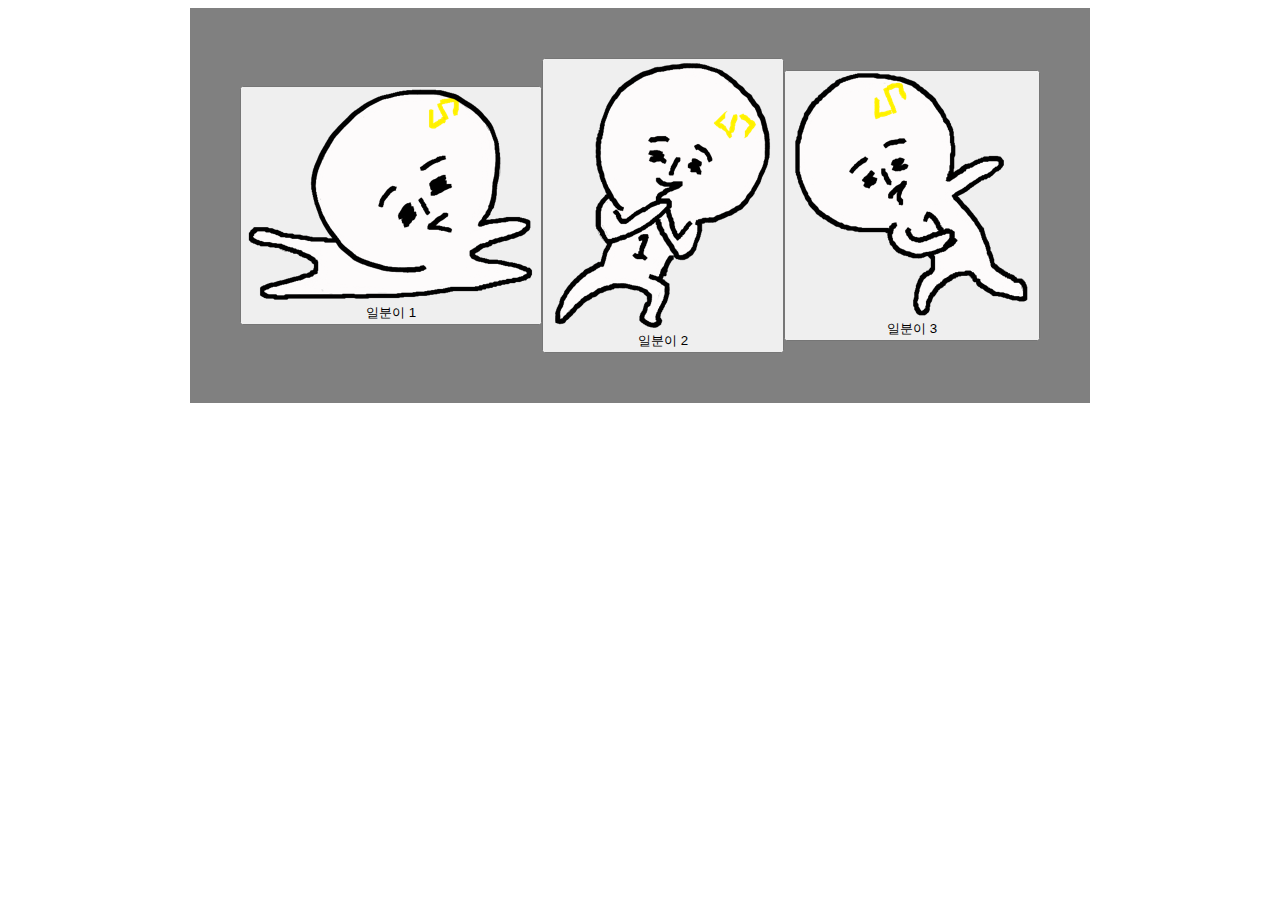
<file: 06. JS 이벤트 다루기/이벤트 위임 보강/index.html>
<!DOCTYPE html>
<html lang="ko">
<head>
  <meta charset="UTF-8">
  <meta http-equiv="X-UA-Compatible" content="IE=edge">
  <meta name="viewport" content="width=device-width, initial-scale=1.0">
  <title>이벤트 위임 보강</title>
  <style>
    
    body {
      display: flex;
      align-items: center;
      justify-content: center;
    }

    .menu {
      background: grey;
      padding: 50px;
      width: 800px;
      display: flex;
      justify-content: space-between;
      align-items: center;
    }

    /* 이벤트 처리 금지 */
    /* .btn-label, .icon {
      pointer-events: none;
    } */

  </style>
</head>
<body>

  <div class="menu">
    <button class="menu-btn a" data-value="1">
      <img class="icon" src="images/ilbuni_1.png" alt="일분이 1">
      <span class="btn-label">일분이 1</span>
    </button>
    <button class="menu-btn b" data-value="2">
      <img class="icon" src="images/ilbuni_2.png" alt="일분이 2">
      <span class="btn-label">일분이 2</span>
    </button>
    <button class="menu-btn c" data-value="3">
      <img class="icon" src="images/ilbuni_3.png" alt="일분이 3">
      <span class="btn-label">일분이 3</span>
    </button>
  </div>
  
  <script src="main.js"></script>
</body>
</html>
</file>
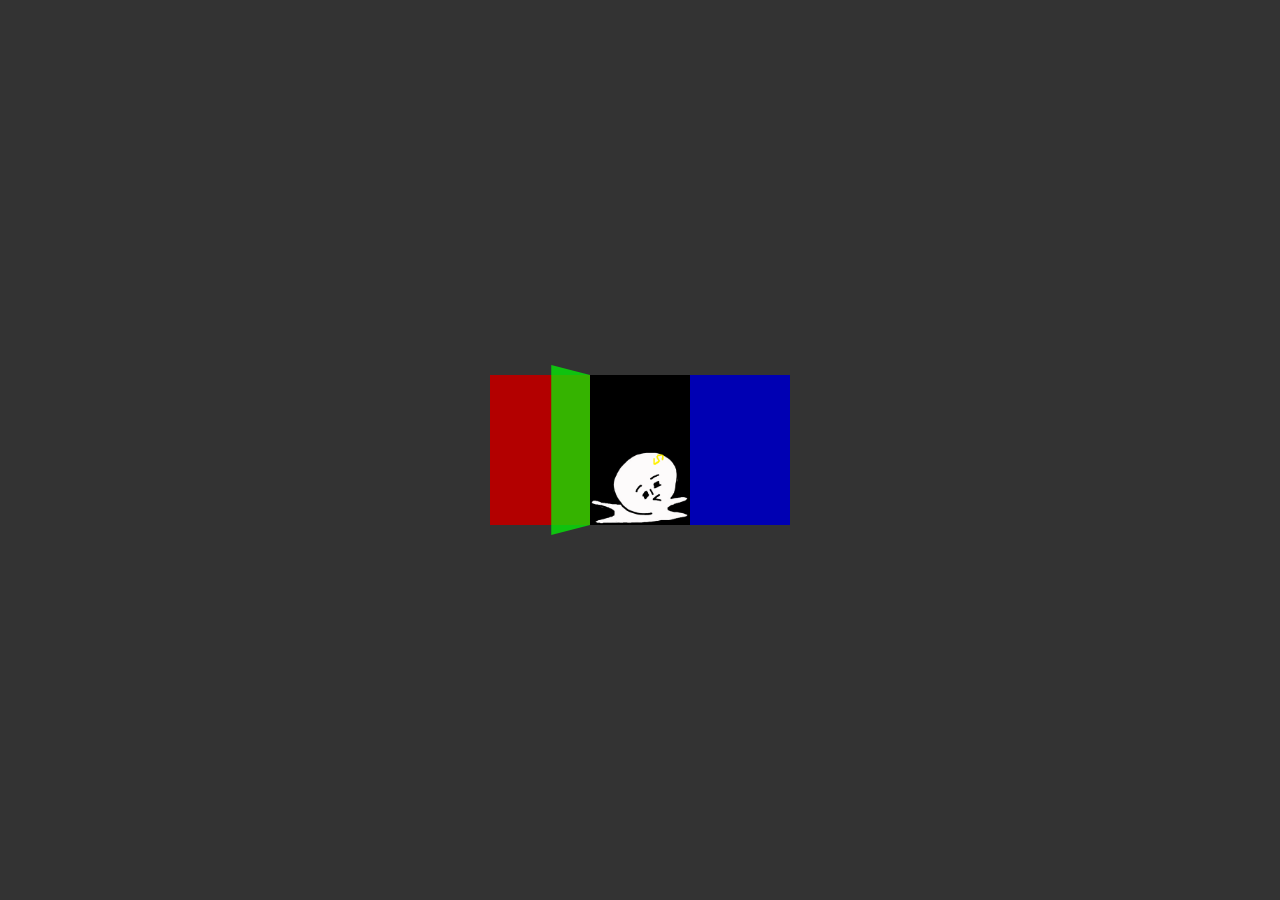
<file: 07. 예제. 3개의 문/수업자료/Interactive_section6_doors/index.html>
<!DOCTYPE html>
<html>
<head>
	<meta charset="UTF-8">
	<meta name="viewport" content="width=device-width, initial-scale=1.0">
	<meta http-equiv="X-UA-Compatible" content="ie=edge">
	<title>Interactive Web</title>
	<link rel="stylesheet" href="css/reset.css">
	<style>
		.stage {
			display: flex;
			align-items: center;
			justify-content: center;
			width: 100vw;
			height: 100vh;
			background: #333;
		}
		.door {
			position: relative;
			width: 100px;
			height: 150px;
		}
		.door-back {
			overflow: hidden;
			position: absolute;
			left: 0;
			top: 0;
			width: 100%;
			height: 100%;
			background: black;
		}
		.ilbuni {
			position: absolute;
			left: 0;
			bottom: 0;
			width: 100px;
			height: 100px;
			background-repeat: no-repeat;
			background-position: 50% 100%;
			background-size: contain;
			transform: translate3d(100%, 0, 0);
			transition: 0.5s 0.5s;
		}
		.door:nth-child(1) .ilbuni { background-image: url(images/ilbuni_0.png); }
		.door:nth-child(2) .ilbuni { background-image: url(images/ilbuni_1.png); }
		.door:nth-child(3) .ilbuni { background-image: url(images/ilbuni_2.png); }
		.door-body {
			position: absolute;
			left: 0;
			top: 0;
			width: 100%;
			height: 100%;
			transition: 0.5s;
			transform-origin: 0%;
			cursor: pointer;
		}
		.door:nth-child(1) .door-body { background: rgba(255, 0, 0, 0.7); }
		.door:nth-child(2) .door-body { background: rgba(0, 255, 0, 0.7); }
		.door:nth-child(3) .door-body { background: rgba(0, 0, 255, 0.7); }
		.door-opened .door-body {
			transform: perspective(800px) rotateY(-110deg);
		}
		.door-opened .ilbuni {
			transform: translate3d(0, 0, 0);
		}
	</style>
</head>
<body>
	<div class="stage">
		<div class="door">
			<div class="door-back">
				<div class="ilbuni"></div>
			</div>
			<div class="door-body"></div>
		</div>
		<div class="door">
			<div class="door-back">
				<div class="ilbuni"></div>
			</div>
			<div class="door-body"></div>
		</div>
		<div class="door">
			<div class="door-back">
				<div class="ilbuni"></div>
			</div>
			<div class="door-body"></div>
		</div>
	</div>

	<script>
		(function() {
			const stageElem = document.querySelector('.stage');
			// 현재 활성화된 아이템을 저장
			let currentItem;

			// 활성화
			function activate(elem) {
				elem.classList.add('door-opened');
				currentItem = elem;
			}

			// 비활성화
			function inactivate(elem) {
				elem.classList.remove('door-opened');
			}

			function doorHandler(e) {
				const targetElem = e.target;

				if (currentItem) {
					inactivate(currentItem);
				}

				if (targetElem.classList.contains('door-body')) {
					activate(targetElem.parentNode);
				}
			}

			stageElem.addEventListener('click', doorHandler);

			activate( document.querySelector('.door:nth-child(2)') );
		})();
	</script>
</body>
</html>
</file>
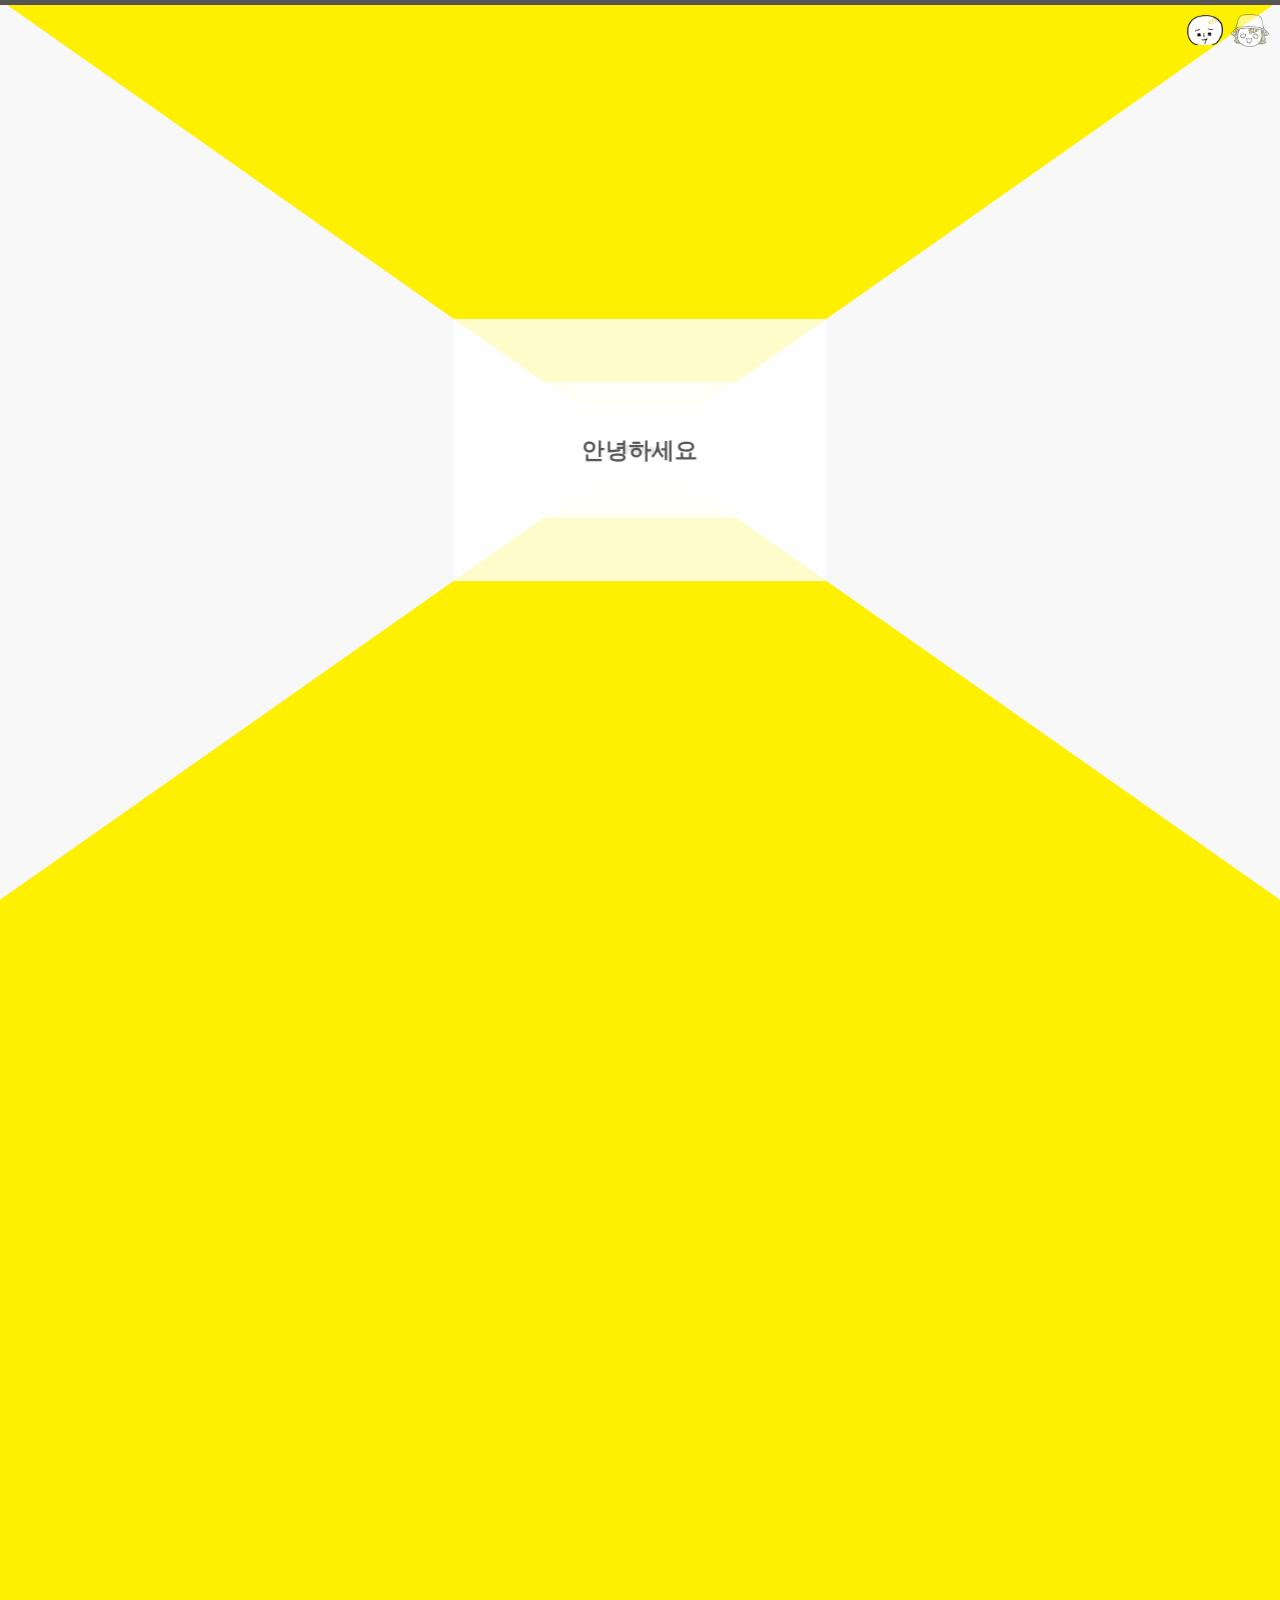
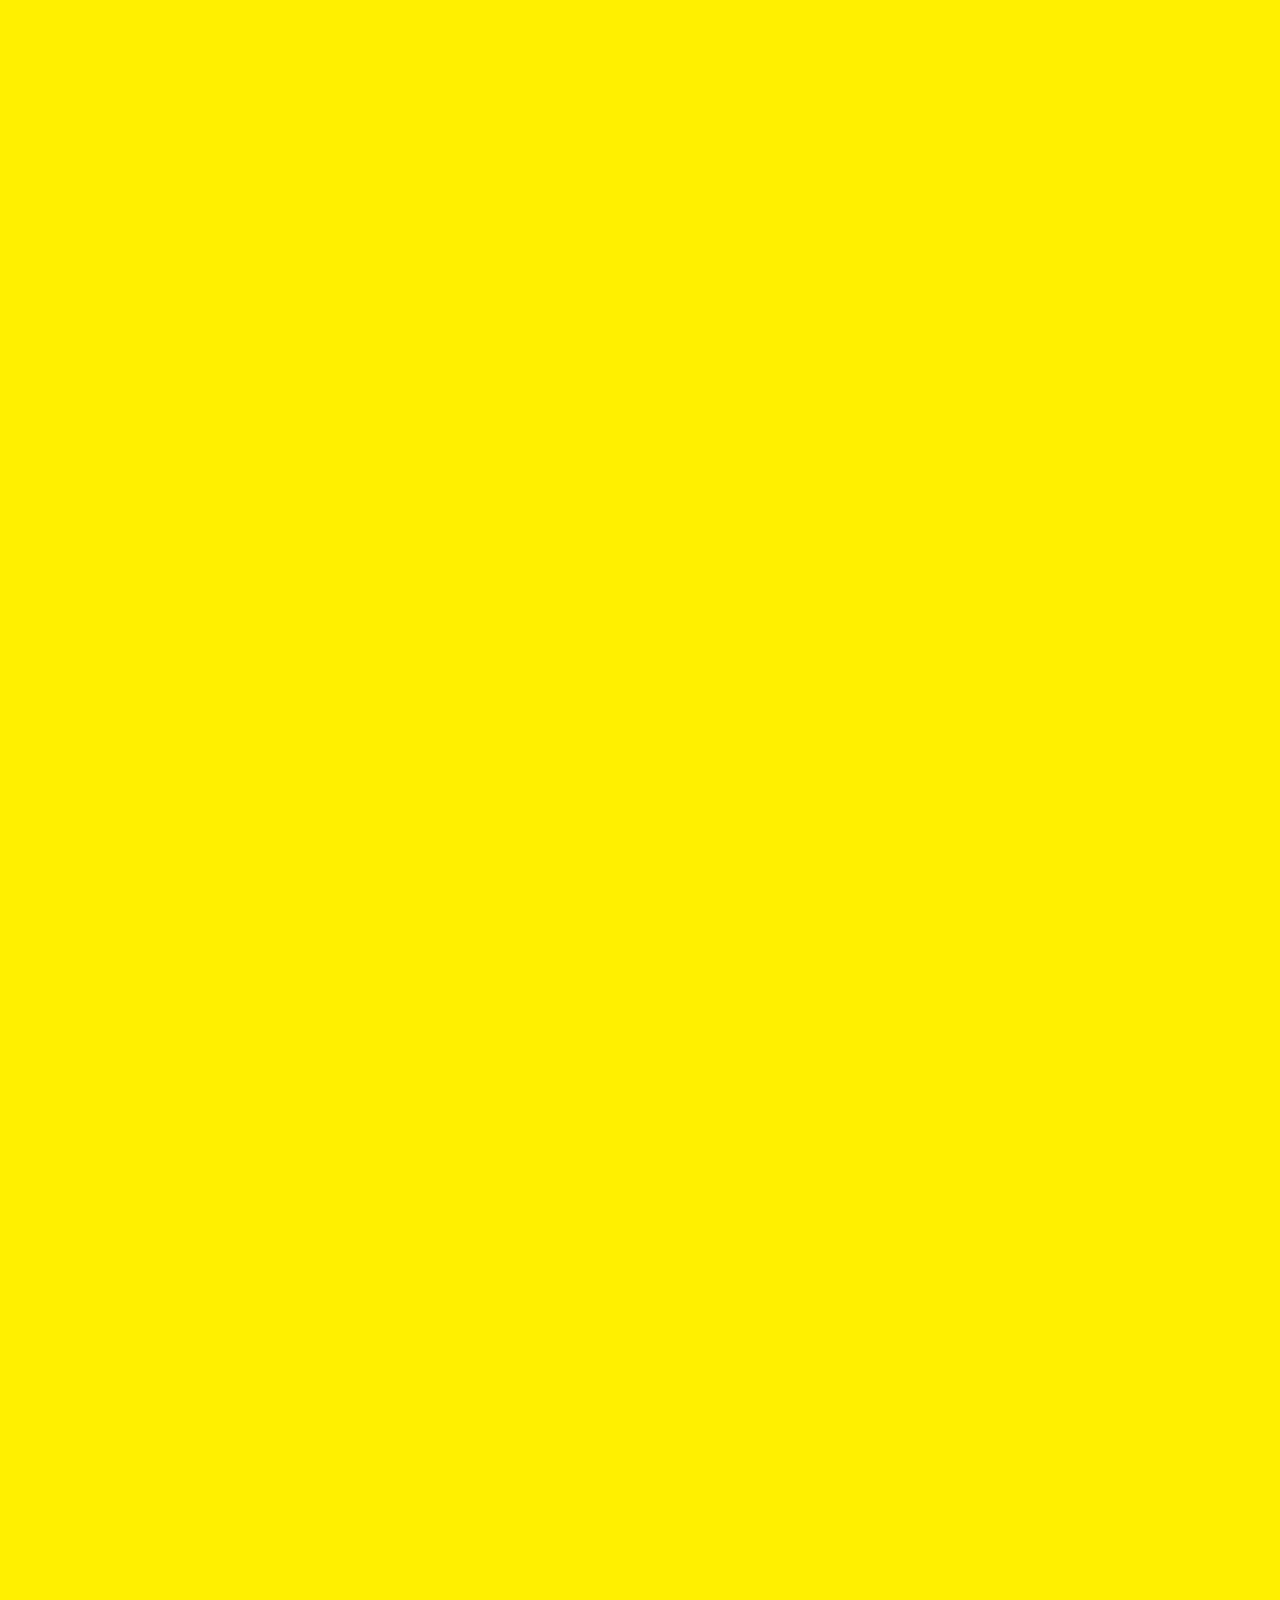
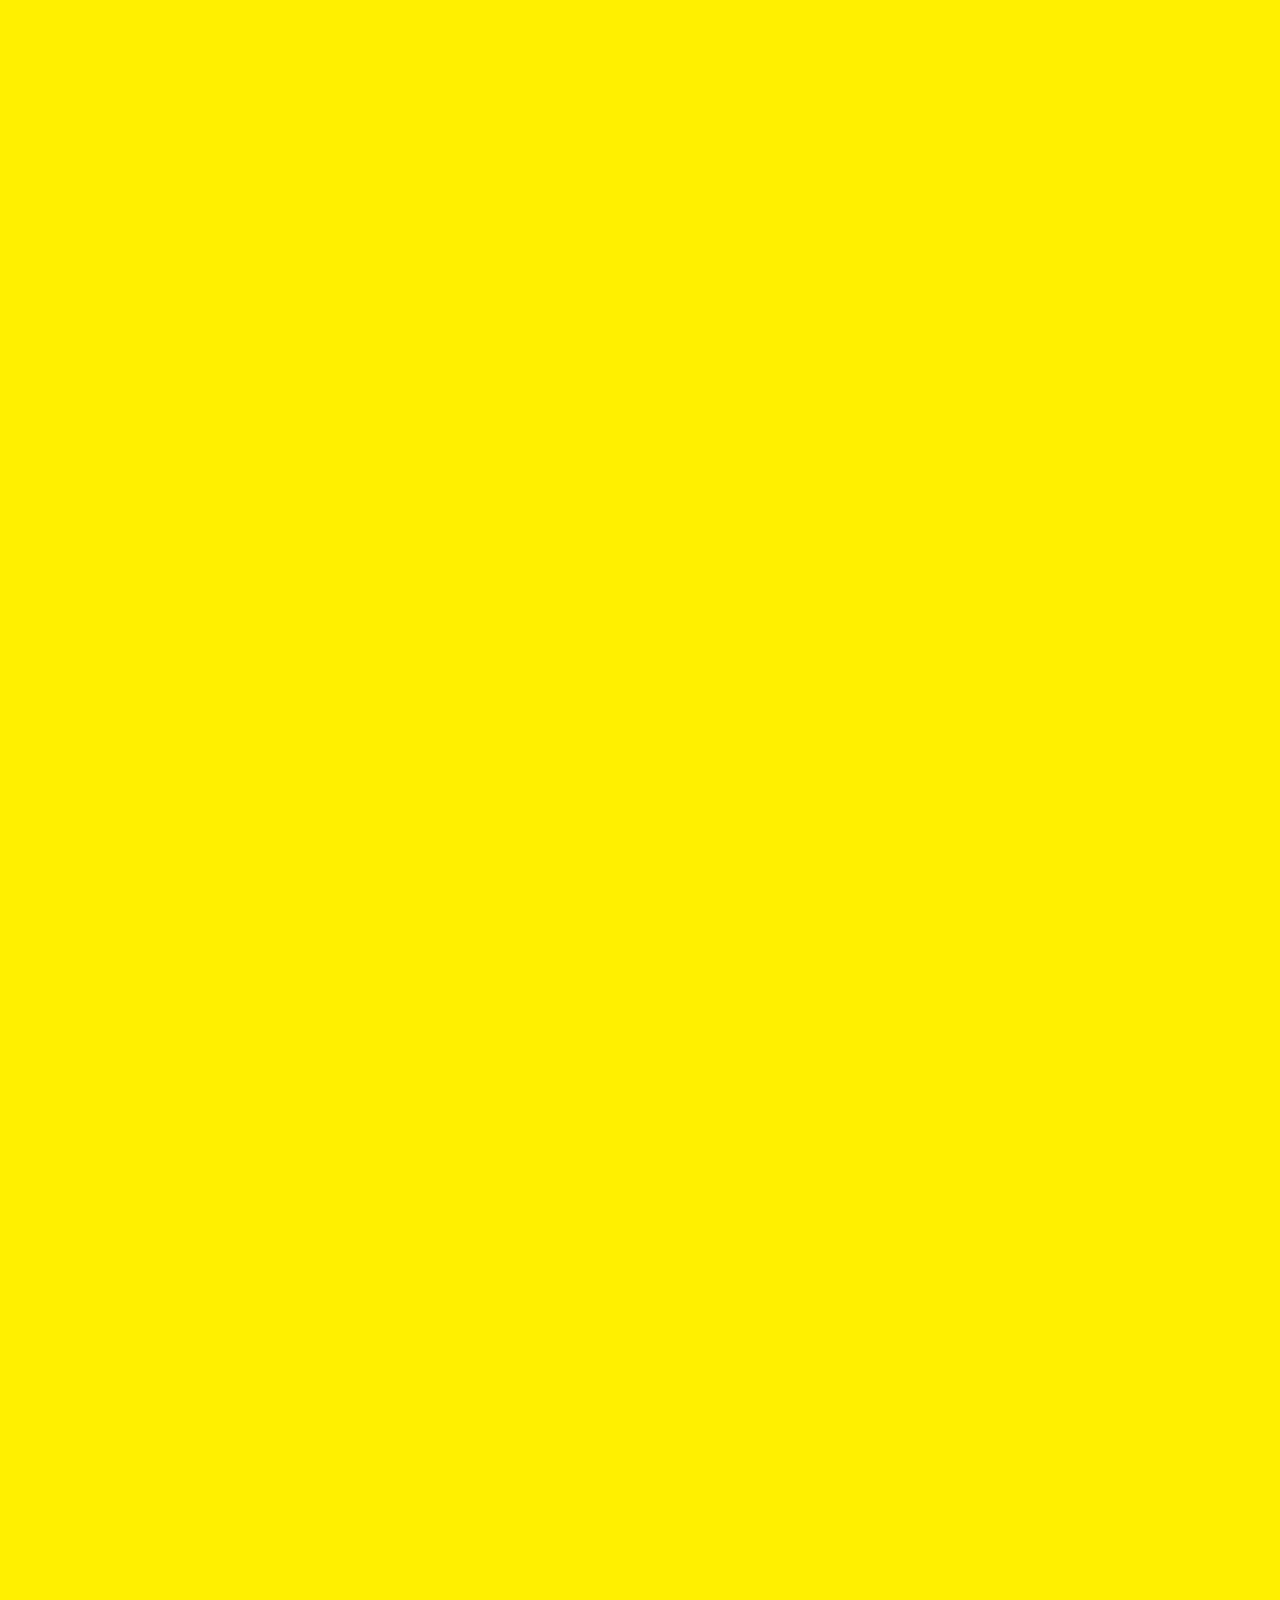
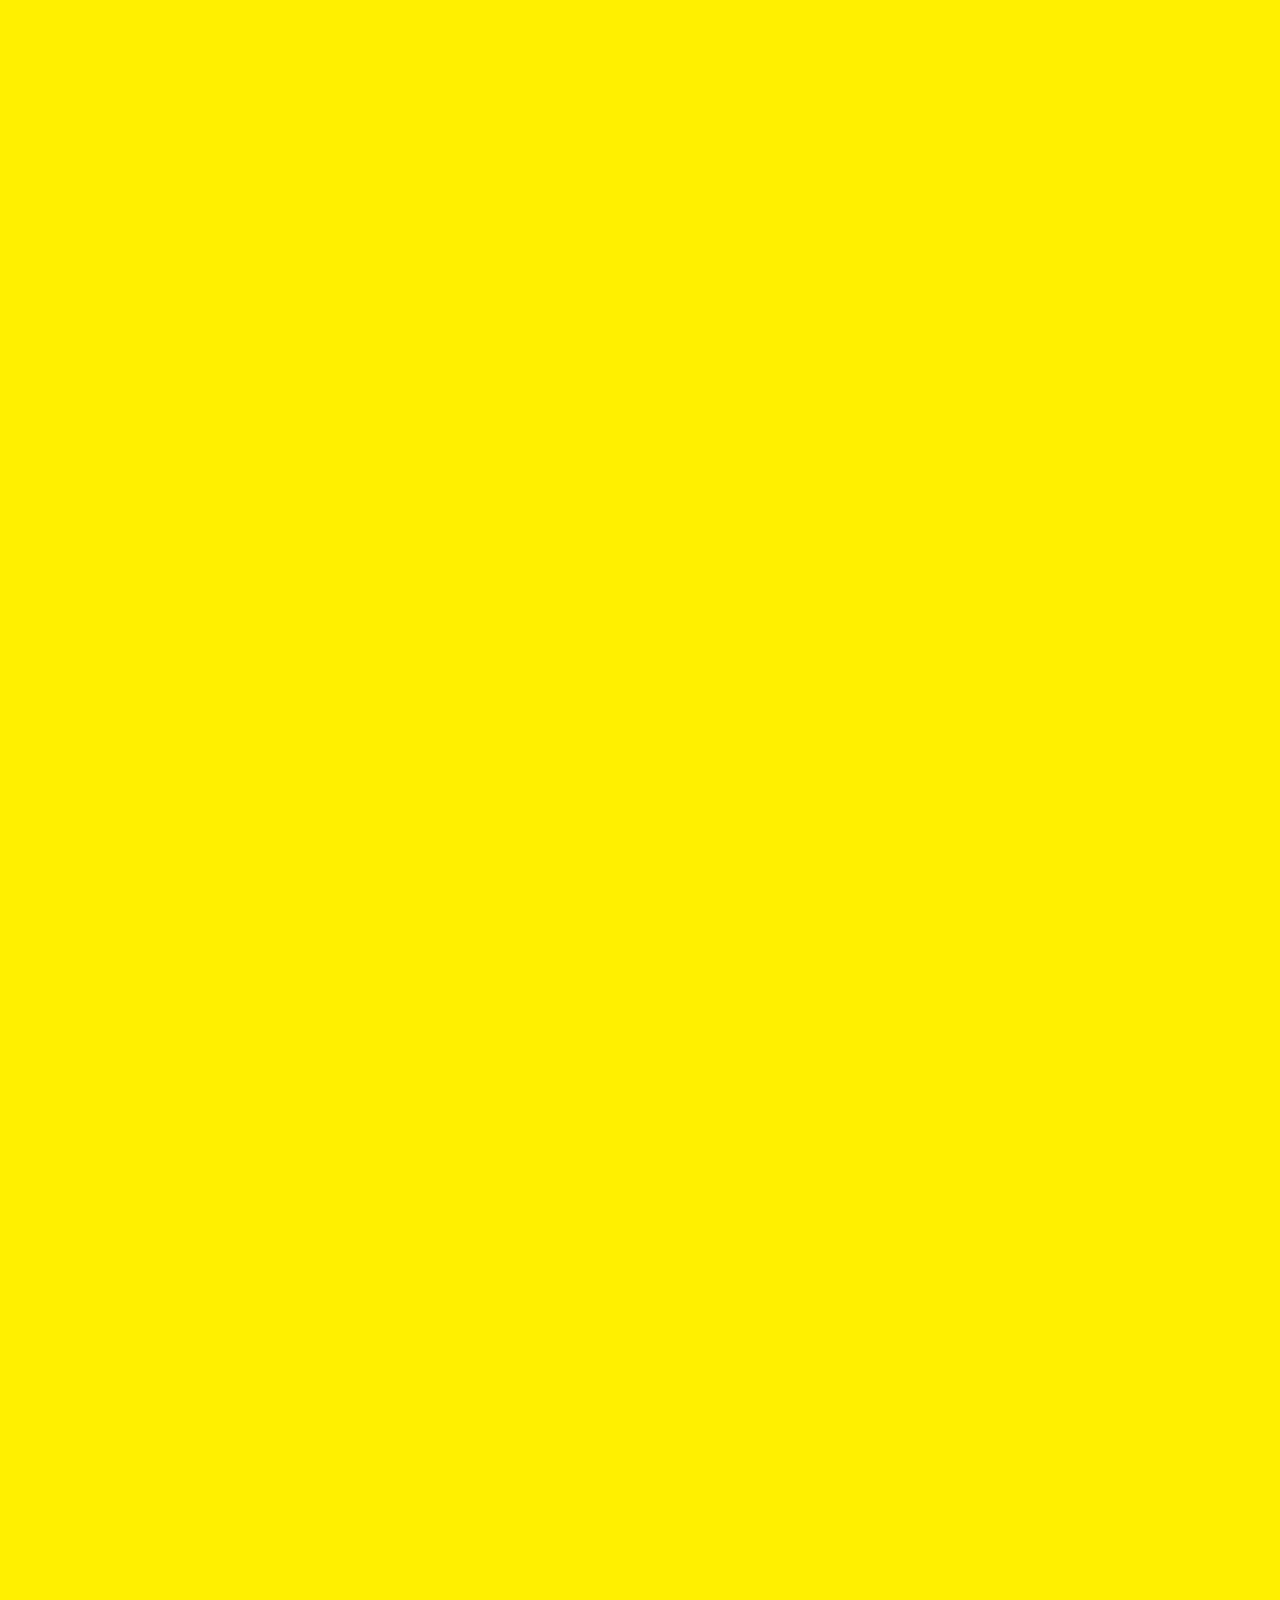
<file: 12. 전진 3d 스크롤/자료/Interactive_section11-3d-wall/index.html>
<!DOCTYPE html>
<html>
<head>
    <meta charset="UTF-8">
    <meta name="viewport" content="width=device-width, initial-scale=1.0">
    <meta http-equiv="X-UA-Compatible" content="ie=edge">
    <title>3D wall</title>
    <link rel="stylesheet" href="css/reset.css">
    <link rel="stylesheet" href="css/style.css">
</head>
<body>
<div class="progress-bar-con">
    <div class="progress-bar"></div>
</div>
<div class="select-character">
    <button class="select-character-btn select-character-btn-ilbuni" data-char="ilbuni"></button>
    <button class="select-character-btn select-character-btn-ragirl" data-char="ragirl"></button>
</div>

<div class="world">
    <div class="stage">
        <div class="house">
            <section class="wall wall-left"></section>
            <section class="wall wall-right"></section>
            <section class="wall wall-front wall-front-a">
                <div class="wall-content">
                    <h2 class="wall-title">안녕하세요</h2>
                </div>
            </section>
            <section class="wall wall-front wall-front-b">
                <div class="wall-content">
                    <h2 class="wall-title">Hello</h2>
                </div>
            </section>
            <section class="wall wall-front wall-front-c">
                <div class="wall-content">
                    <h2 class="wall-title">Hola</h2>
                </div>
            </section>
            <section class="wall wall-front wall-front-d">
                <div class="wall-content">
                    <h2 class="wall-title">こんにちは</h2>
                </div>
            </section>

        </div>
        <!--// house -->

        <!-- 캐릭터 놓이는 곳 -->

    </div>
    <!--// stage -->
</div>
<!--// world -->

<script src="js/Character.js"></script>
<script src="js/wall3d.js"></script>
<script>
(function () {
    const useragent = window.navigator.userAgent.toLowerCase();
    if (useragent.indexOf('chrome') < 0 && useragent.indexOf('safari') < 0) {
        document.body.style.cssText = 'height: auto';
        document.body.innerHTML = '<p style="padding: 20px; line-height: 1.6">본 예제는 Full CSS 3D가 사용된 페이지로, webkit 기반 브라우저(크롬, 사파리 등)에서 확인하며 학습하시는게 좋습니다.<br>CSS 3D 부분 외에는 브라우저 상관없이 인터랙티브 웹 페이지 개발을 위해 필수적이고 유용한 내용들을 다루고 있으니 꼭 처음부터 끝까지 공부해 보세요! :)</p>';
    }
})();
</script>
</body>
</html>
</file>
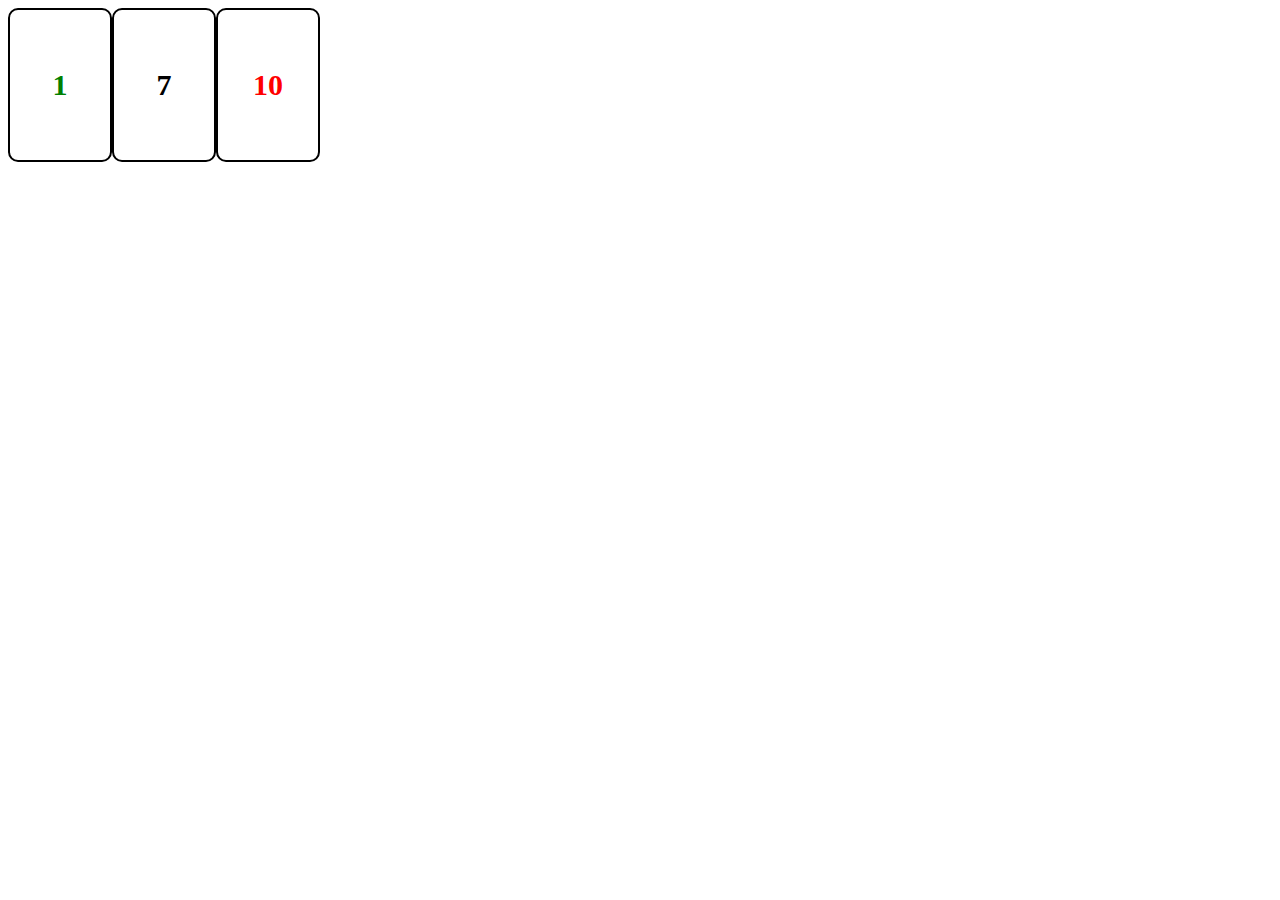
<file: 08. 객체/card-index.html>
<!DOCTYPE html>
<html lang="ko">
<head>
  <meta charset="UTF-8">
  <meta http-equiv="X-UA-Compatible" content="IE=edge">
  <meta name="viewport" content="width=device-width, initial-scale=1.0">
  <title>Object</title>

  <style>
    .card {
      display: inline-flex;
      align-items: center;
      justify-content: center;
      width: 100px;
      height: 150px;
      border: 2px solid black;
      border-radius: 10px;
      font-size: 30px;
      font-weight: 700;
    }

  </style>

</head>
<body>

  <script>
    function Card(num, color) {
      this.num = num;
      this.color = color;
      this.init(); // 메서드 호출
    }

    // 새로운 객체로 다시 만들때
    Card.prototype = {
      constructor: Card, // constructor 지정
      init: function() {
        const mainElem = document.createElement('div');
        mainElem.style.color = this.color;
        mainElem.innerHTML = this.num;
        mainElem.classList.add('card');
        document.body.appendChild(mainElem);
      }
    }

    const card1 = new Card(1, 'green');
    const card2 = new Card(7, 'bule');
    const card3 = new Card(10, 'red');
  </script>


</body>
</html>
</file>
<file: 01. Transform/style.css>
.box-container {
  display: flex;
}
.box {
  width: 100px;
  height: 100px;
  border: 2px solid black;
  background: rgba(255, 255, 0, .7);
  transition: 1s;
}
.box:hover {
  transform: scale(2);
}
</file>
<file: 12. 전진 3d 스크롤/css/style.css>
/* animation */
@keyframes ani-head {
  to { transform: rotateX(-10deg); }
}
@keyframes ani-running-leg {
  from {
      transform: rotateX(-30deg);
  }
  to {
      transform: rotateX(30deg);
  }
}
@keyframes ani-running-arm {
  from {
      transform: rotateY(30deg);
  }
  to {
      transform: rotateY(-30deg);
  }
}

body {
  height: 500vw;
  font-family: 'Apple SD Gothic Neo', 'Roboto', 'Noto Sans KR', NanumGothic, 'Malgun Gothic', sans-serif;
  -webkit-overflow-scrolling: touch;
  color: #555;
  background: #fff000;
  transition: background .5s;
}
body[data-char='ragirl'] {
  background: #ff7200;
}

/* world */
.world {
  position: fixed;
  left: 0;
  top: 0;
  width: 100vw;
  height: 100vh;
  perspective: 1000px;
}
.stage {
  position: absolute;
  left: 0;
  top: 0;
  width: 100vw;
  height: 100vh;
  transform-style: preserve-3d;
}
.house {
  width: 100vw;
  height: 100vh;
  transform: translateZ(-490vw);
  transform-style: preserve-3d;
}
.wall {
  position: absolute;
  left: 0;
  top: 0;
  width: 100vw;
  height: 100vh;
  background: rgba(255, 255, 255, 0.8);
}
.wall-left {
  width: 1000vw;
  background: #f8f8f8;
  transform: rotateY(90deg) translateZ(-500vw);
}
.wall-right {
  width: 1000vw;
  background: #f8f8f8;
  transform: rotateY(90deg) translateZ(-400vw);
}
.wall-front-a { transform: translateZ(300vw); }
.wall-front-b { transform: translateZ(50vw); }
.wall-front-c { transform: translateZ(-200vw); }
.wall-front-d { transform: translateZ(-500vw); }
.wall-content {
  display: flex;
  align-items: center;
  justify-content: center;
  height: 100vh;
}
.wall-title {
  font-size: 5rem;
}
.progress-bar-con {
  position: fixed;
  left: 0;
  top: 0;
  z-index: 100;
  width: 100vw;
  height: 5px;
  background: #555;
}
.progress-bar {
  width: 0;
  height: 100%;
  background: #00a8ff;
}

/* character */
.character {
  position: absolute;
  left: 12%;
  bottom: 5%;
  width: 10vw;
  height: 15.58vw; /* 비율 */
  transform-style: preserve-3d;
}
/* 캐릭터 방향 회전 */
.character[data-direction='forward'] { transform: rotateY(180deg); }
.character[data-direction='backward'] { transform: rotateY(0deg); }
.character[data-direction='left'] { transform: rotateY(-90deg); }
.character[data-direction='right'] { transform: rotateY(90deg); }

/* 캐릭터 컨테이너 */
.character-face-con {
  position: absolute;
  transform-style: preserve-3d;
  transition: 1s;
}

/* 캐릭터 각각의 앞면, 뒷면 */
.character-face {
  position: absolute;
  left: 0;
  top: 0;
  width: 100%;
  height: 100%;
  background-repeat: no-repeat;
  background-position: 0 0;
  background-size: cover;
  -webkit-backface-visibility: hidden; /* 뒷면 숨기기 */
  backface-visibility: hidden;
}
.character-face.face-back {
  transform: rotateY(180deg);
}

/* 각 부위 설정 */
.character-head {
  left: calc(42 / 856 * 100%); /* *100%을 통해 비율로 변환 */
  top: 0;
  z-index: 60;
  width: calc(770 / 856 * 100%);
  height: calc(648 / 1334 * 100%);
  transform-origin: center bottom; /* 기준점 설정 */
  animation: ani-head 0.6s infinite alternate cubic-bezier(0.46, 0.18, 0.66, 0.93);
}
.character-head-face.face-front { background-image: url('../images/ilbuni_head_front.png'); }
.character-head-face.face-back { background-image: url('../images/ilbuni_head_back.png'); }
.character-torso {
  left: calc(208 / 856 * 100%);
  top: calc(647 / 1334 * 100%);
  z-index: 50;
  width: calc(428 / 856 * 100%);
  height: calc(385 / 1334 * 100%);
  transform-origin: center center;
}
.character-torso-face.face-front { background-image: url('../images/ilbuni_body_front.png'); }
.character-torso-face.face-back { background-image: url('../images/ilbuni_body_back.png'); }
.character-arm-right {
  left: 0;
  top: calc(648 / 1334 * 100%);
  width: calc(244 / 856 * 100%);
  height: calc(307 / 1334 * 100%);
  transform-origin: right top;
}
.character-arm-right .face-front { background-image: url('../images/ilbuni_arm_0.png'); }
.character-arm-right .face-back { background-image: url('../images/ilbuni_arm_1.png'); }
.character-arm-left {
  left: calc(600 / 856 * 100%);
  top: calc(648 / 1334 * 100%);
  width: calc(244 / 856 * 100%);
  height: calc(307 / 1334 * 100%);
  transform-origin: left top;
}
.character-arm-left .face-front { background-image: url('../images/ilbuni_arm_1.png'); }
.character-arm-left .face-back { background-image: url('../images/ilbuni_arm_0.png'); }
.character-leg-right {
  left: calc(200 / 856 * 100%);
  top: calc(1031 / 1334 * 100%);
  width: calc(230 /  856 * 100%);
  height: calc(300 / 1334 * 100%);
  transform-origin: center top;
}
.character-leg-right .face-front { background-image: url('../images/ilbuni_leg_0.png'); }
.character-leg-right .face-back { background-image: url('../images/ilbuni_leg_1.png'); }
.character-leg-left {
  left: calc(414 / 856 * 100%);
  top: calc(1031 / 1334 * 100%);
  width: calc(230 /  856 * 100%);
  height: calc(300 / 1334 * 100%);
  transform-origin: center top;
}
.character-leg-left .face-front { background-image: url('../images/ilbuni_leg_1.png'); }
.character-leg-left .face-back { background-image: url('../images/ilbuni_leg_0.png'); }

/* 스크롤에 따른 팔 다리 애니메이션 실행 */
.character.running .character-leg-right { animation: ani-running-leg 0.2s alternate infinite linear; }
.character.running .character-leg-left { animation: ani-running-leg 0.2s alternate-reverse infinite linear; }
.character.running .character-arm { animation: ani-running-arm 0.2s alternate infinite linear; }

/* 방향키 */
body[data-char='ragirl'] .character {
  width: 12vw;
  height: calc(12vw * 1.4135);
}
body[data-char='ragirl'] .character-head {
  left: calc(23 / 948 * 100%);
  width: calc(920 / 948 * 100%);
  height: calc(750 / 1340 * 100%);
}
body[data-char='ragirl'] .character-head-face.face-front { background-image: url('../images/ragirl_head_front.png'); }
body[data-char='ragirl'] .character-head-face.face-back { background-image: url('../images/ragirl_head_back.png'); }
body[data-char='ragirl'] .character-torso {
  left: calc(273 / 948 * 100%);
  top: calc(630 / 1340 * 100%);
  z-index: 50;
  width: calc(402 / 948 * 100%);
  height: calc(444 / 1340 * 100%);
  transform-origin: center center;
}
body[data-char='ragirl'] .character-torso-face.face-front { background-image: url('../images/ragirl_body_front.png'); }
body[data-char='ragirl'] .character-torso-face.face-back { background-image: url('../images/ragirl_body_back.png'); }
body[data-char='ragirl'] .character-arm-right {
  left: calc(134 / 948 * 100%);
  top: calc(709 / 1340 * 100%);
  width: calc(138 / 948 * 100%);
  height: calc(300 / 1340 * 100%);
  transform-origin: right top;
}
body[data-char='ragirl'] .character-arm-right .face-front { background-image: url('../images/ragirl_arm_0_front.png'); }
body[data-char='ragirl'] .character-arm-right .face-back { background-image: url('../images/ragirl_arm_1_back.png'); }
body[data-char='ragirl'] .character-arm-left {
  left: calc(675 / 948 * 100%);
  top: calc(709 / 1340 * 100%);
  width: calc(138 / 948 * 100%);
  height: calc(300 / 1340 * 100%);
  transform-origin: left top;
}
body[data-char='ragirl'] .character-arm-left .face-front { background-image: url('../images/ragirl_arm_1_front.png'); }
body[data-char='ragirl'] .character-arm-left .face-back { background-image: url('../images/ragirl_arm_0_back.png'); }
body[data-char='ragirl'] .character-leg-right {
  left: calc(290 / 948 * 100%);
  top: calc(1075 / 1340 * 100%);
  width: calc(186 / 948 * 100%);
  height: calc(264 / 1340 * 100%);
  transform-origin: center top;
}
body[data-char='ragirl'] .character-leg-right .face-front { background-image: url('../images/ragirl_leg_0.png'); }
body[data-char='ragirl'] .character-leg-right .face-back { background-image: url('../images/ragirl_leg_1.png'); }
body[data-char='ragirl'] .character-leg-left {
  left: calc(474 / 948 * 100%);
  top: calc(1075 / 1340 * 100%);
  width: calc(186 / 948 * 100%);
  height: calc(264 / 1340 * 100%);
  transform-origin: center top;
}
body[data-char='ragirl'] .character-leg-left .face-front { background-image: url('../images/ragirl_leg_1.png'); }
body[data-char='ragirl'] .character-leg-left .face-back { background-image: url('../images/ragirl_leg_0.png'); }

/* character button */
.select-character {
  display: flex;
  align-items: center;
  position: fixed;
  right: 10px;
  top: 10px;
  z-index: 100;
}
.select-character-btn {
  width: 40px;
  height: 40px;
  margin-left: 5px;
  border: 0;
  background-color: transparent;
  background-repeat: no-repeat;
  background-position: 50% 50%;
  background-size: contain;
  cursor: pointer;
  transition: 0.5s;
}
.select-character-btn-ilbuni {
  background-image: url('../images/ilbuni_head_front.png');
  background-size: 36px auto;
}
.select-character-btn-ragirl {
  background-image: url('../images/ragirl_head_front.png');
  opacity: 0.5;
}
body[data-char='ragirl'] .select-character-btn-ilbuni {
  opacity: 0.5;
}
body[data-char='ilbuni'] .select-character-btn-ilbuni,
body[data-char='ragirl'] .select-character-btn-ragirl {
  opacity: 1;
}
</file>
<file: 06. JS 이벤트 다루기/Interactive_section5_4-delegation/css/style.css>
.stage {
    overflow: hidden;
    position: relative;
    width: 100vw;
    height: 75vw;
    background: #fff000;
}
@keyframes moving {
    from {
        transform: translateX(0);
    }
    to {
        transform: translateX(90vw);
    }
}
.ilbuni {
    position: absolute;
    width: 100px;
    height: 100px;
    background-repeat: no-repeat;
    background-position: 50% 50%;
    background-size: contain;
    animation: moving infinite alternate;
}
.ilbuni.a {
    left: 5%;
    bottom: 5%;
    background-image: url('../images/ilbuni_0.png');
    animation-duration: 2s;
}
.ilbuni.b {
    left: 10%;
    bottom: 3%;
    background-image: url('../images/ilbuni_1.png');
    animation-duration: 3s;
}
.ilbuni.c {
    left: 7%;
    bottom: 10%;
    background-image: url('../images/ilbuni_2.png');
    animation-duration: 4s;
}
</file>
<file: 12. 전진 3d 스크롤/자료/Interactive_section11-3d-wall/css/style.css>
/* animation */
@keyframes ani-head {
    to { transform: rotateX(-10deg); }
}
@keyframes ani-running-leg {
    from {
        transform: rotateX(-30deg);
    }
    to {
        transform: rotateX(30deg);
    }
}
@keyframes ani-running-arm {
    from {
        transform: rotateY(30deg);
    }
    to {
        transform: rotateY(-30deg);
    }
}

body {
    height: 500vw;
    font-family: 'Apple SD Gothic Neo', 'Roboto', 'Noto Sans KR', NanumGothic, 'Malgun Gothic', sans-serif;
    -webkit-overflow-scrolling: touch;
    color: #555;
    background: #fff000;
    transition: background .5s;
}
body[data-char='ragirl'] {
    background: #ff7200;
}

/* world */
.world {
    position: fixed;
    left: 0;
    top: 0;
    width: 100vw;
    height: 100vh;
    perspective: 1000px;
}
.stage {
    position: absolute;
    left: 0;
    top: 0;
    width: 100vw;
    height: 100vh;
    transform-style: preserve-3d;
}
.house {
    width: 100vw;
    height: 100vh;
    transform: translateZ(-490vw);
    transform-style: preserve-3d;
}
.wall {
    position: absolute;
    left: 0;
    top: 0;
    width: 100vw;
    height: 100vh;
    background: rgba(255, 255, 255, 0.8);
}
.wall-left {
    width: 1000vw;
    background: #f8f8f8;
    transform: rotateY(90deg) translateZ(-500vw);
}
.wall-right {
    width: 1000vw;
    background: #f8f8f8;
    transform: rotateY(90deg) translateZ(-400vw);
}
.wall-front-a { transform: translateZ(300vw); }
.wall-front-b { transform: translateZ(50vw); }
.wall-front-c { transform: translateZ(-200vw); }
.wall-front-d { transform: translateZ(-500vw); }
.wall-content {
    display: flex;
    align-items: center;
    justify-content: center;
    height: 100vh;
}
.wall-title {
    font-size: 5rem;
}
.progress-bar-con {
    position: fixed;
    left: 0;
    top: 0;
    z-index: 100;
    width: 100vw;
    height: 5px;
    background: #555;
}
.progress-bar {
    width: 0;
    height: 100%;
    background: #00a8ff;
}

/* character */
.character {
    position: absolute;
    left: 12%;
    bottom: 5%;
    width: 10vw;
    height: 15.58vw;
    transform-style: preserve-3d;
}
.character[data-direction='forward'] { transform: rotateY(180deg); }
.character[data-direction='backward'] { transform: rotateY(0deg); }
.character[data-direction='left'] { transform: rotateY(-90deg); }
.character[data-direction='right'] { transform: rotateY(90deg); }
.character-face-con {
    position: absolute;
    transform-style: preserve-3d;
    transition: 1s;
}
.character-face {
    position: absolute;
    left: 0;
    top: 0;
    width: 100%;
    height: 100%;
    background-repeat: no-repeat;
    background-position: 0 0;
    background-size: cover;
    -webkit-backface-visibility: hidden;
    backface-visibility: hidden;
}
.character-face.face-back {
    transform: rotateY(180deg);
}
.character-head {
    left: calc(42 / 856 * 100%);
    top: 0;
    z-index: 60;
    width: calc(770 / 856 * 100%);
    height: calc(648 / 1334 * 100%);
    transform-origin: center bottom;
    animation: ani-head 0.6s infinite alternate cubic-bezier(0.46, 0.18, 0.66, 0.93);
}
.character-head-face.face-front { background-image: url('../images/ilbuni_head_front.png'); }
.character-head-face.face-back { background-image: url('../images/ilbuni_head_back.png'); }
.character-torso {
    left: calc(208 / 856 * 100%);
    top: calc(647 / 1334 * 100%);
    z-index: 50;
    width: calc(428 / 856 * 100%);
    height: calc(385 / 1334 * 100%);
    transform-origin: center center;
}
.character-torso-face.face-front { background-image: url('../images/ilbuni_body_front.png'); }
.character-torso-face.face-back { background-image: url('../images/ilbuni_body_back.png'); }
.character-arm-right {
    left: 0;
    top: calc(648 / 1334 * 100%);
    width: calc(244 / 856 * 100%);
    height: calc(307 / 1334 * 100%);
    transform-origin: right top;
}
.character-arm-right .face-front { background-image: url('../images/ilbuni_arm_0.png'); }
.character-arm-right .face-back { background-image: url('../images/ilbuni_arm_1.png'); }
.character-arm-left {
    left: calc(600 / 856 * 100%);
    top: calc(648 / 1334 * 100%);
    width: calc(244 / 856 * 100%);
    height: calc(307 / 1334 * 100%);
    transform-origin: left top;
}
.character-arm-left .face-front { background-image: url('../images/ilbuni_arm_1.png'); }
.character-arm-left .face-back { background-image: url('../images/ilbuni_arm_0.png'); }
.character-leg-right {
    left: calc(200 / 856 * 100%);
    top: calc(1031 / 1334 * 100%);
    width: calc(230 /  856 * 100%);
    height: calc(300 / 1334 * 100%);
    transform-origin: center top;
}
.character-leg-right .face-front { background-image: url('../images/ilbuni_leg_0.png'); }
.character-leg-right .face-back { background-image: url('../images/ilbuni_leg_1.png'); }
.character-leg-left {
    left: calc(414 / 856 * 100%);
    top: calc(1031 / 1334 * 100%);
    width: calc(230 /  856 * 100%);
    height: calc(300 / 1334 * 100%);
    transform-origin: center top;
}
.character-leg-left .face-front { background-image: url('../images/ilbuni_leg_1.png'); }
.character-leg-left .face-back { background-image: url('../images/ilbuni_leg_0.png'); }
.character.running .character-leg-right { animation: ani-running-leg 0.2s alternate infinite linear; }
.character.running .character-leg-left { animation: ani-running-leg 0.2s alternate-reverse infinite linear; }
.character.running .character-arm { animation: ani-running-arm 0.2s alternate infinite linear; }
body[data-char='ragirl'] .character {
    width: 12vw;
    height: calc(12vw * 1.4135);
}
body[data-char='ragirl'] .character-head {
    left: calc(23 / 948 * 100%);
    width: calc(920 / 948 * 100%);
    height: calc(750 / 1340 * 100%);
}
body[data-char='ragirl'] .character-head-face.face-front { background-image: url('../images/ragirl_head_front.png'); }
body[data-char='ragirl'] .character-head-face.face-back { background-image: url('../images/ragirl_head_back.png'); }
body[data-char='ragirl'] .character-torso {
    left: calc(273 / 948 * 100%);
    top: calc(630 / 1340 * 100%);
    z-index: 50;
    width: calc(402 / 948 * 100%);
    height: calc(444 / 1340 * 100%);
    transform-origin: center center;
}
body[data-char='ragirl'] .character-torso-face.face-front { background-image: url('../images/ragirl_body_front.png'); }
body[data-char='ragirl'] .character-torso-face.face-back { background-image: url('../images/ragirl_body_back.png'); }
body[data-char='ragirl'] .character-arm-right {
    left: calc(134 / 948 * 100%);
    top: calc(709 / 1340 * 100%);
    width: calc(138 / 948 * 100%);
    height: calc(300 / 1340 * 100%);
    transform-origin: right top;
}
body[data-char='ragirl'] .character-arm-right .face-front { background-image: url('../images/ragirl_arm_0_front.png'); }
body[data-char='ragirl'] .character-arm-right .face-back { background-image: url('../images/ragirl_arm_1_back.png'); }
body[data-char='ragirl'] .character-arm-left {
    left: calc(675 / 948 * 100%);
    top: calc(709 / 1340 * 100%);
    width: calc(138 / 948 * 100%);
    height: calc(300 / 1340 * 100%);
    transform-origin: left top;
}
body[data-char='ragirl'] .character-arm-left .face-front { background-image: url('../images/ragirl_arm_1_front.png'); }
body[data-char='ragirl'] .character-arm-left .face-back { background-image: url('../images/ragirl_arm_0_back.png'); }
body[data-char='ragirl'] .character-leg-right {
    left: calc(290 / 948 * 100%);
    top: calc(1075 / 1340 * 100%);
    width: calc(186 / 948 * 100%);
    height: calc(264 / 1340 * 100%);
    transform-origin: center top;
}
body[data-char='ragirl'] .character-leg-right .face-front { background-image: url('../images/ragirl_leg_0.png'); }
body[data-char='ragirl'] .character-leg-right .face-back { background-image: url('../images/ragirl_leg_1.png'); }
body[data-char='ragirl'] .character-leg-left {
    left: calc(474 / 948 * 100%);
    top: calc(1075 / 1340 * 100%);
    width: calc(186 / 948 * 100%);
    height: calc(264 / 1340 * 100%);
    transform-origin: center top;
}
body[data-char='ragirl'] .character-leg-left .face-front { background-image: url('../images/ragirl_leg_1.png'); }
body[data-char='ragirl'] .character-leg-left .face-back { background-image: url('../images/ragirl_leg_0.png'); }

/* character button */
.select-character {
    display: flex;
    align-items: center;
    position: fixed;
    right: 10px;
    top: 10px;
    z-index: 100;
}
.select-character-btn {
    width: 40px;
    height: 40px;
    margin-left: 5px;
    border: 0;
    background-color: transparent;
    background-repeat: no-repeat;
    background-position: 50% 50%;
    background-size: contain;
    cursor: pointer;
    transition: 0.5s;
}
.select-character-btn-ilbuni {
    background-image: url('../images/ilbuni_head_front.png');
    background-size: 36px auto;
}
.select-character-btn-ragirl {
    background-image: url('../images/ragirl_head_front.png');
    opacity: 0.5;
}
body[data-char='ragirl'] .select-character-btn-ilbuni {
    opacity: 0.5;
}
body[data-char='ilbuni'] .select-character-btn-ilbuni,
body[data-char='ragirl'] .select-character-btn-ragirl {
    opacity: 1;
}
</file>
